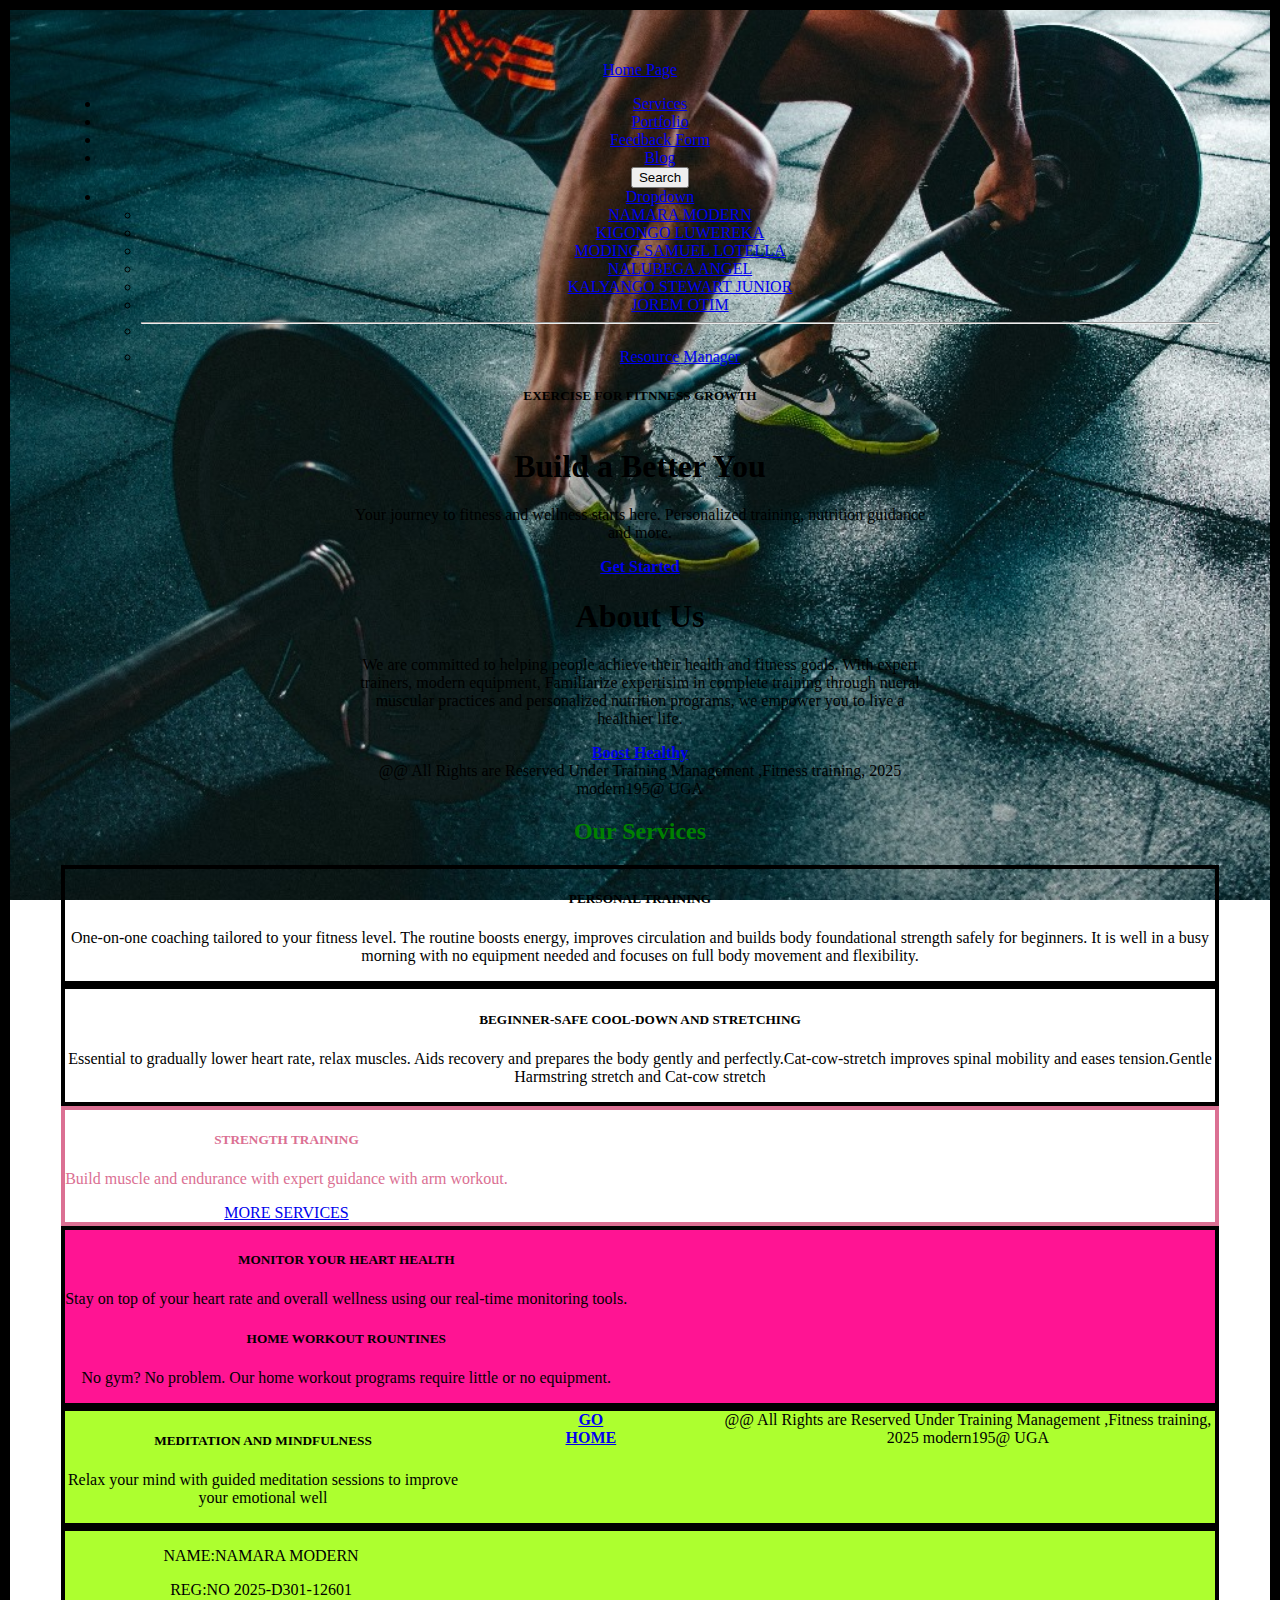
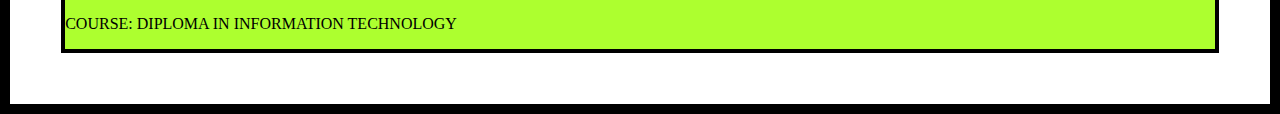
<file: index.html>
<!doctype html>
<html lang="en">

<head>
    <meta charset="utf-8">
    <meta name="viewport" content="width=device-width, initial-scale=1">
    <title>Bootstrap demo</title>
    <link href="https://cdn.jsdelivr.net/npm/bootstrap@5.3.8/dist/css/bootstrap.min.css" rel="stylesheet"
        integrity="sha384-sRIl4kxILFvY47J16cr9ZwB07vP4J8+LH7qKQnuqkuIAvNWLzeN8tE5YBujZqJLB" crossorigin="anonymous">
<link rel="stylesheet" href="boot.css" >
    </head>

<body>
  <!---home page-->

  <nav id="navbar-example2" class="navbar text-danger px-3 mb-3 bg-warning  fixed-top ">
    <a class="nav-link" href="index.html">Home Page</a>
    <ul class="nav nav-pills">
      <li class="nav-item">
        <a class="nav-link " href="services.html">Services</a>
      </li>
      <li class="nav-item">
        <a class="nav-link" href="portifolio.html">Portfolio</a>
      </li>
      <li class="nav-item">
        <a class="nav-link" href="Nalubega.html">Feedback Form</a>
      </li>
      <li class="nav-item">
        <a class="nav-link text-danger" href="malaika.html">Blog</a>

      </li>
      <button class="btn btn-outline-success" type="submit">Search</button>
      <li class="nav-item dropdown">
        <a class="nav-link dropdown-toggle" data-bs-toggle="dropdown" href="portifolio.html" role="button"
          aria-expanded="false">Dropdown</a>
        <ul class="dropdown-menu">
          <li><a class="dropdown-item text-danger" href="index.html">NAMARA MODERN</a></li>
          <li><a class="dropdown-item text-success" href="services.html">KIGONGO LUWEREKA</a></li>
          <li><a class="dropdown-item text-success" href="portifolio.html"> MODING SAMUEL LOTELLA</a></li>
          <li><a class="dropdown-item text-success" href="Nalubega.html">NALUBEGA ANGEL</a></li>
          <li><a class="dropdown-item text-success" href="malaika.html">KALYANGO STEWART JUNIOR</a></li>
          <li><a class="dropdown-item text-success" href="JOEL.html">JOREM OTIM</a></li>
          <li>
            <hr class="dropdown-divider">
          </li>
          <li><a class="dropdown-item bg-warning fw-bold" href="About us.html">Resource Manager</a></li>
        </ul>
  </nav>
  <div data-bs-spy="scroll" data-bs-target="#navbar-example2" data-bs-root-margin="0px 0px -40%"
    data-bs-smooth-scroll="true" class="scrollspy-example bg-body-tertiary p-3 rounded-2" tabindex="0">
  </div>



  <h5 class="text  text-danger fw-bold">EXERCISE FOR FITNNESS GROWTH</h5>
  <section class="build ">
    <div class="container text-center">
      <div class="overlay mx-auto col-md-8">
        <h1 class="display-2 fw-bold text-light">Build a Better You</h1>
        <p class="lead text-light">Your journey to fitness and wellness starts here. Personalized training, nutrition
          guidance
          and
          more.</p>
        <a href="Get started.html" class="btn btn-success btn-lg"><b>Get Started</b></a>
      </div>
  </section>

  <section class="build">
    <div class="container text-center mt-3">
      <div class="overlay mx-auto col-md-8">
        <h1 class="display-2 fw-bold text-light">About Us</h1>
        <p class="lead text-light">We are committed to helping people achieve their health and fitness goals. With
          expert
          trainers, modern equipment, Familiarize expertisim in complete training through nueral muscular practices
          and personalized nutrition programs, we empower you to live a healthier
          life.</p>
        <a href="About us.html" class="btn btn-success btn-lg"><b>Boost Healthy</b></a>
        <div class="card-footer bg-transparent border-success text-light">@@ All Rights are Reserved Under Training
          Management
          ,Fitness training, 2025 modern195@ UGA </div>
      </div>
    </div>


  </section>


  <section>
    <div class="containerg text-center p-3 mb-2">
      <h2 style="color: green;"><b>Our Services</b></h2>
      <div class="row g-4">
        <div class="card p-8 mt-3">
          <div class="card-information">
            <h5 class="big text-danger"><b>PERSONAL TRAINING</b></h5>
            <p>One-on-one coaching tailored to your fitness level. The routine boosts energy, improves circulation and
              builds body foundational strength safely for beginners. It is well in a busy morning with no equipment
              needed and focuses on full body movement and flexibility.</p>
          </div>

  </section>
  <section>
    <div class="containerg text-center p-3 mb-2">
      <div class="row g-4">
        <div class="card p-8 mt-3">
          <div class="card-information">
            <h5 class="big text-danger"><b>BEGINNER-SAFE COOL-DOWN AND STRETCHING</b></h5>
            <p>Essential to gradually lower heart rate, relax muscles. Aids recovery and prepares the body gently and
              perfectly.Cat-cow-stretch improves spinal mobility and eases tension.Gentle Harmstring stretch and Cat-cow
              stretch</p>
          </div>


  </section>

  <section>
    <div class="container1 card p-8 mt-3">
      <div class="p-4  shadow rounded h-100">
        <div></div>
        <h5><B>STRENGTH TRAINING</B></h5>
        <p>Build muscle and endurance with expert guidance with arm workout.</p>
        <a class="more fw-bold" href="services.html">MORE SERVICES</a>
      </div>
    </div>
    </div>
    </div>

  </section>

  <section>
    <div class="container0 card p-8 mt-3">
      <div class="p-4 bg-white shadow rounded h-100">
        <h5 class="fw-bold">MONITOR YOUR HEART HEALTH</h5>
        <p>Stay on top of your heart rate and overall wellness using our real-time monitoring tools.</p>
        <h5><b>HOME WORKOUT ROUNTINES</b></h5>
        <p>No gym? No problem. Our home workout programs require little or no equipment.</p>
  </div>
    </div>
</section>

<section>
       
              <div class=" container3 card p-8 mt-3">
                <div class="p-4 bg-white shadow rounded h-100">
                  <h5><b>MEDITATION AND MINDFULNESS</b></h5>
                  <p>Relax your mind with guided meditation sessions to improve your emotional well</p>
                   </div>

                    <a href="index.html" class="btn btn-success btn-lg"><b>GO HOME</b></a>
                  <div class="card-footer bg-transparent border-success">@@ All Rights are Reserved Under Training Management
          ,Fitness training, 2025 modern195@ UGA </div>
                </div>
   </section>
  <!---cards ends---->

      <FOOTER >
          <div class=" container3 card p-8 mt-3">
                <div class="p-4 bg-white shadow rounded h-100">
      <P>NAME:NAMARA MODERN</P>
      <P>REG:NO 2025-D301-12601</P>
      <P>COURSE: DIPLOMA IN INFORMATION TECHNOLOGY </P>
                     </div>
               </div>
      </FOOTER>

            

  <script src="https://cdn.jsdelivr.net/npm/bootstrap@5.3.8/dist/js/bootstrap.bundle.min.js"
        integrity="sha384-FKyoEForCGlyvwx9Hj09JcYn3nv7wiPVlz7YYwJrWVcXK/BmnVDxM+D2scQbITxI"
        crossorigin="anonymous"></script>
</body>
<script src="index.js"></script>


</html>
</file>
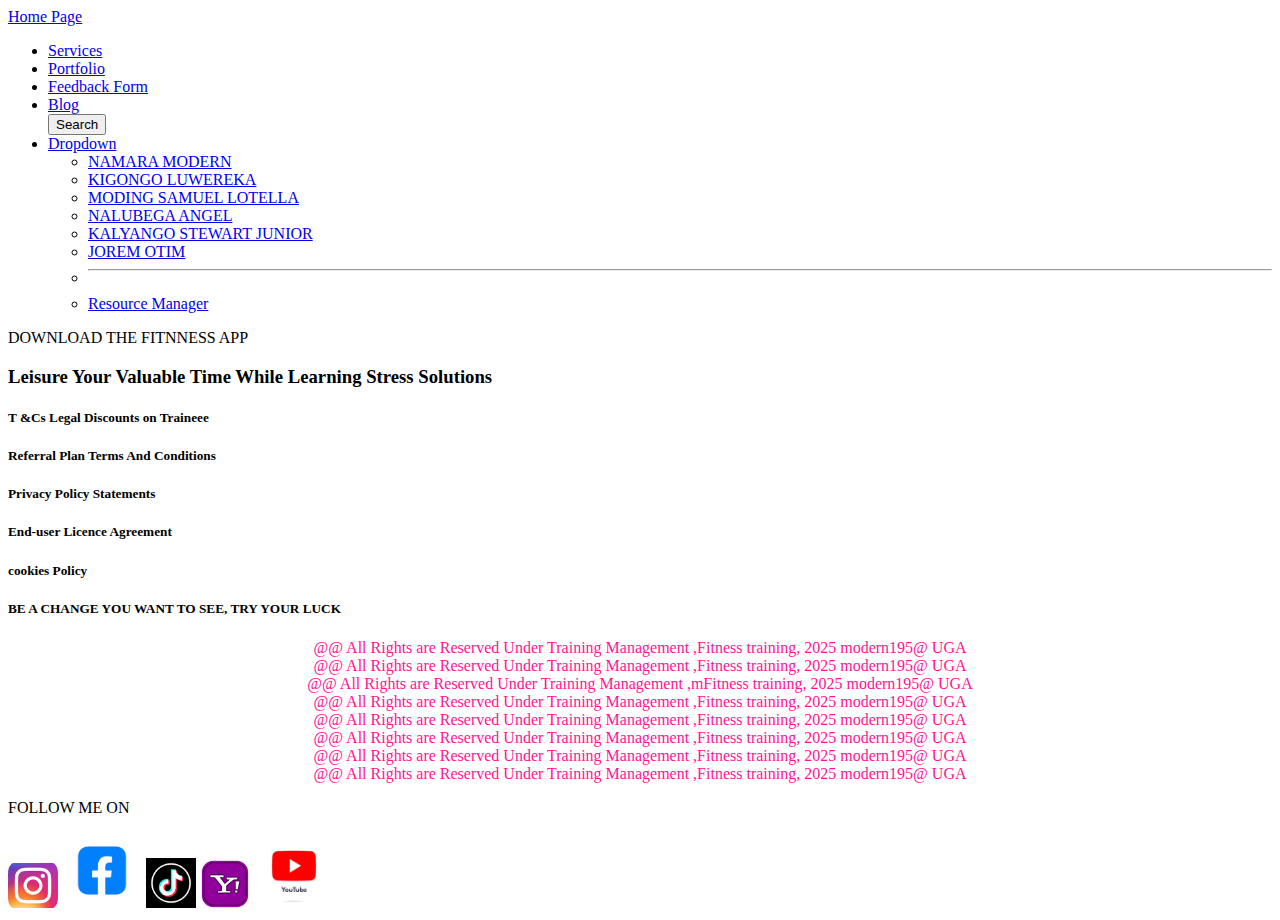
<file: About us.html>
<!doctype html>
<html lang="en">

<head>
    <meta charset="utf-8">
    <meta name="viewport" content="width=device-width, initial-scale=1">
    <title>Bootstrap demo</title>
    <link href="https://cdn.jsdelivr.net/npm/bootstrap@5.3.8/dist/css/bootstrap.min.css" rel="stylesheet"
        integrity="sha384-sRIl4kxILFvY47J16cr9ZwB07vP4J8+LH7qKQnuqkuIAvNWLzeN8tE5YBujZqJLB" crossorigin="anonymous">
 <link rel="stylesheet" href="About us.css">
</head>

<body>
<!---nav begins-->
  <nav id="navbar-example2" class="navbar text-danger px-3 mb-3 bg-warning">
    <a class="nav-link" href="index.html">Home Page</a>
    <ul class="nav nav-pills">
      <li class="nav-item">
        <a class="nav-link " href="services.html">Services</a>
      </li>
      <li class="nav-item">
        <a class="nav-link" href="portifolio.html">Portfolio</a>
      </li>
      <li class="nav-item">
        <a class="nav-link" href="Nalubega.html">Feedback Form</a>
      </li>
      <li class="nav-item">
        <a class="nav-link text-danger" href="malaika.html">Blog</a>

      </li>
      <button class="btn btn-outline-success" type="submit">Search</button>
        <li class="nav-item dropdown">
            <a class="nav-link dropdown-toggle" data-bs-toggle="dropdown" href="portifolio.html" role="button"
              aria-expanded="false">Dropdown</a>
            <ul class="dropdown-menu">
              <li><a class="dropdown-item text-danger" href="index.html">NAMARA MODERN</a></li>
              <li><a class="dropdown-item text-success" href="services.html">KIGONGO LUWEREKA</a></li>
              <li><a class="dropdown-item text-success" href="portifolio.html"> MODING SAMUEL LOTELLA</a></li>
              <li><a class="dropdown-item text-success" href="FORM.html">NALUBEGA ANGEL</a></li>
              <li><a class="dropdown-item text-success" href="malaika.html">KALYANGO STEWART JUNIOR</a></li>
              <li><a class="dropdown-item text-success" href="JOEL.html">JOREM OTIM</a></li>
              <li>
                <hr class="dropdown-divider">
              </li>
              <li><a class="dropdown-item bg-warning fw-bold" href="About us.html">Resource Manager</a></li>
            </ul>
      </li>
    </ul>
  </nav>
  <div data-bs-spy="scroll" data-bs-target="#navbar-example2" data-bs-root-margin="0px 0px -40%"
    data-bs-smooth-scroll="true" class="scrollspy-example bg-body-tertiary p-3 rounded-2" tabindex="0">
<!---nav ends-->


<!--follow--->
<div class="card border- success mb-3" style="max-width: 80rem;">
<div class="card-header bg-transparent border-success"></div>
<div class="card-body text-success">
    <p> DOWNLOAD THE FITNNESS APP </p>
    <H3>Leisure Your Valuable Time While Learning Stress Solutions</H3>
    <h5 class="card-title">T &Cs Legal Discounts on Traineee</h5>
      <h5 class="card-title">Referral Plan Terms And Conditions</h5>
        <h5 class="card-title">Privacy Policy Statements</h5>
          <h5 class="card-title">End-user Licence Agreement</h5>
            <h5 class="card-title">cookies Policy</h5>
              <h5 class="card-title">BE A CHANGE YOU WANT TO SEE, TRY YOUR LUCK</h5>
    <p class="card-text"></p>
</div>
<div class="card-footer bg-transparent border-success">@@ All Rights are Reserved Under Training Management ,Fitness training, 2025 modern195@ UGA </div>
<div class="card-footer bg-transparent border-success">@@ All Rights are Reserved Under Training Management ,Fitness training, 2025 modern195@ UGA </div>
<div class="card-footer bg-transparent border-success">@@ All Rights are Reserved Under Training Management ,mFitness training, 2025 modern195@ UGA </div>
<div class="card-footer bg-transparent border-success">@@ All Rights are Reserved Under Training Management ,Fitness training, 2025 modern195@ UGA </div>
<div class="card-footer bg-transparent border-success">@@ All Rights are Reserved Under Training Management ,Fitness training, 2025 modern195@ UGA </div>
<div class="card-footer bg-transparent border-success">@@ All Rights are Reserved Under Training Management ,Fitness training, 2025 modern195@ UGA </div>
<div class="card-footer bg-transparent border-success">@@ All Rights are Reserved Under Training Management ,Fitness training, 2025 modern195@ UGA </div>
<div class="card-footer bg-transparent border-success">@@ All Rights are Reserved Under Training Management ,Fitness training, 2025 modern195@ UGA </div>





</div>
<div class="folo text-center">
  <p>FOLLOW ME ON</p>
       
        <img src="download instagram.jpg" width="50">
        <img src="download facebook.png" width="80">
        <img src="download tiktok.png" width="50">
        <img src="download yahoo.png" width="50">
        <img src="download youtube.png" width="80">
       
       </div>

<!---follow ends---->


    <script src="https://cdn.jsdelivr.net/npm/bootstrap@5.3.8/dist/js/bootstrap.bundle.min.js"
        integrity="sha384-FKyoEForCGlyvwx9Hj09JcYn3nv7wiPVlz7YYwJrWVcXK/BmnVDxM+D2scQbITxI"
        crossorigin="anonymous"></script>
</body>

</html>
</file>
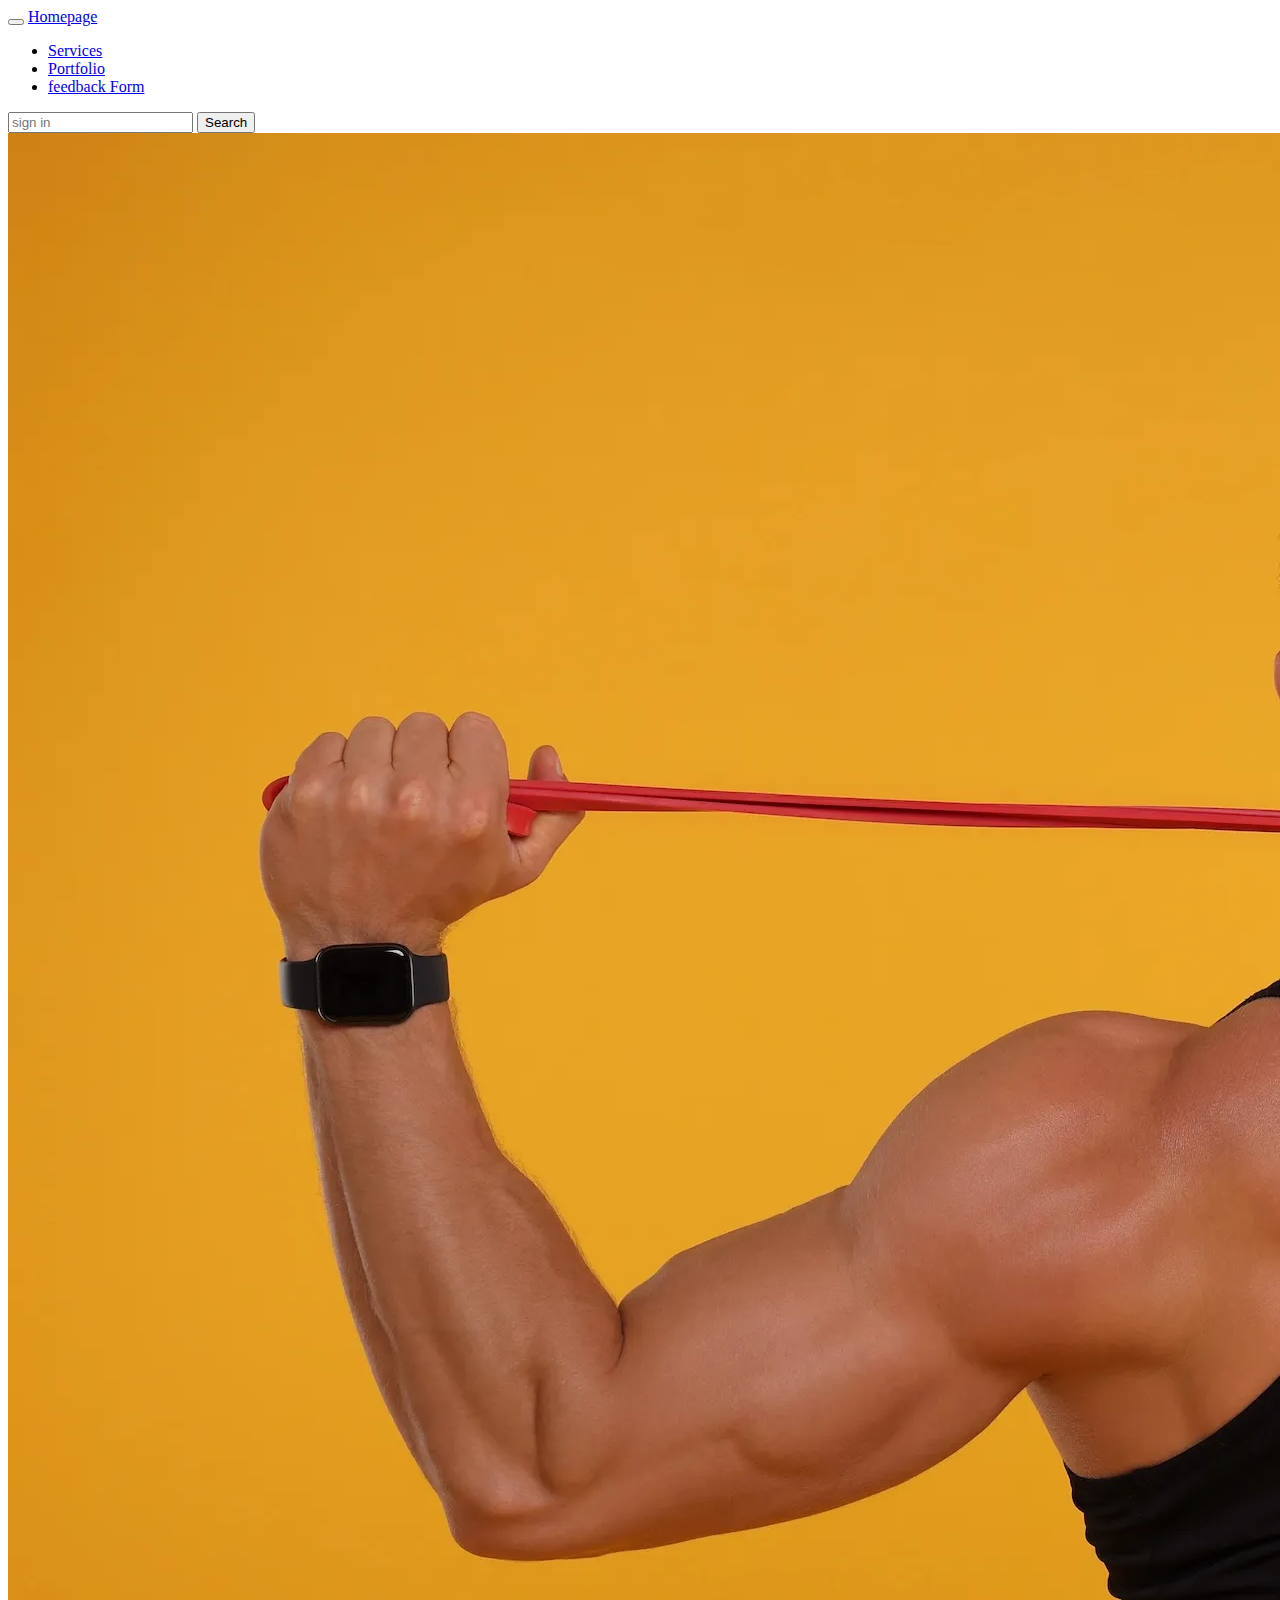
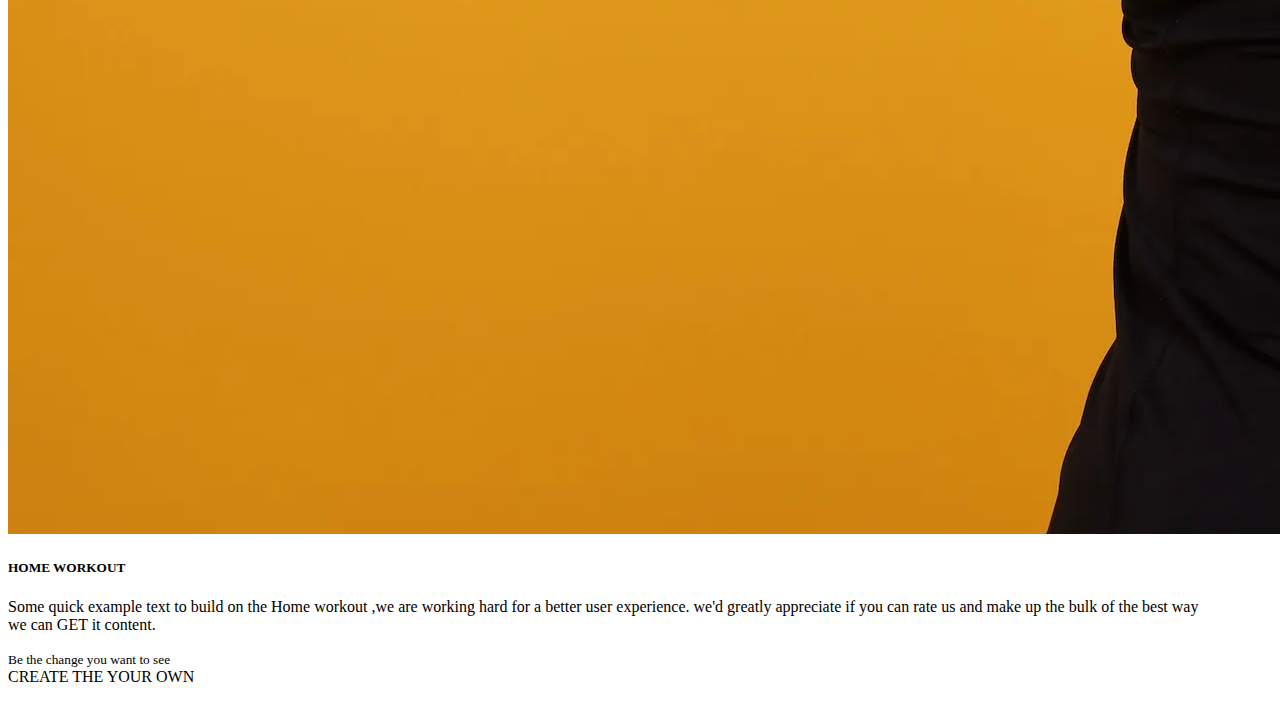
<file: DROP.HTML>
<!doctype html>
<html lang="en">

<head>
    <meta charset="utf-8">
    <meta name="viewport" content="width=device-width, initial-scale=1">
    <title>Bootstrap demo</title>
    <link href="https://cdn.jsdelivr.net/npm/bootstrap@5.3.8/dist/css/bootstrap.min.css" rel="stylesheet"
        integrity="sha384-sRIl4kxILFvY47J16cr9ZwB07vP4J8+LH7qKQnuqkuIAvNWLzeN8tE5YBujZqJLB" crossorigin="anonymous">
</head>
<link rel="stylesheet" href="booting.css">

<body>
<!----narv start-->
<nav class="navbar navbar-expand-lg bg-body-tertiary">
  <div class="container-fluid">
    <button class="navbar-toggler" type="button" data-bs-toggle="collapse" data-bs-target="#navbarTogglerDemo03" aria-controls="navbarTogglerDemo03" aria-expanded="false" aria-label="Toggle navigation">
      <span class="navbar-toggler-icon"></span>
    </button>
    <a class="navbar-brand" href="index.html">Homepage</a>
    <div class="collapse navbar-collapse" id="navbarTogglerDemo03">
      <ul class="navbar-nav me-auto mb-2 mb-lg-0">
        <li class="nav-item">
          <a class="nav-link disabled" aria-current="page" href="services.html">Services</a>
        </li>
        <li class="nav-item">
          <a class="nav-link disabled" href="#">Portfolio</a>
        </li>
        <li class="nav-item">
          <a class="nav-link disabled" aria-disabled="true" href="FORM.html">feedback Form</a>
        </li>
      </ul>
      <form class="d-flex" role="search">
        <input class="form-control me-2 text-bg-info p-3" type="search" placeholder="sign in" aria-label="Search"/>
        <button class="btn btn-outline-success disabled text-bg-info" type="submit">Search</button>
      </form>
    </div>
  </div>
</nav>
<!----narv start-->


    <!---START-->

    <div class="card mb-3" style="max-width: 1200px;">
        <div class="row g-0">
            <div class="col-md-4">
                <img src="SHOULDER.webp" class="img-fluid rounded-start" alt="SHOULDER workout">
            </div>
            <div class="col-md-8">
                <div class="card-body">
                    <h5 class="card-title">HOME WORKOUT</h5>
                    <p class="card-text">Some quick example text to build on the Home workout ,we are working hard for a
                        better user experience. we'd greatly appreciate if you can rate us and make up the bulk of the
                        best way we can GET it content.</p>
                    <p class="card-text"><small class="text-danger">Be the change you want to see</small><br>CREATE THE
                        YOUR OWN
                    </p>
                </div>
            </div>
        </div>

        <!----END-->


        <script src="https://cdn.jsdelivr.net/npm/bootstrap@5.3.8/dist/js/bootstrap.bundle.min.js"
            integrity="sha384-FKyoEForCGlyvwx9Hj09JcYn3nv7wiPVlz7YYwJrWVcXK/BmnVDxM+D2scQbITxI"
            crossorigin="anonymous"></script>
</body>

</html>
</file>
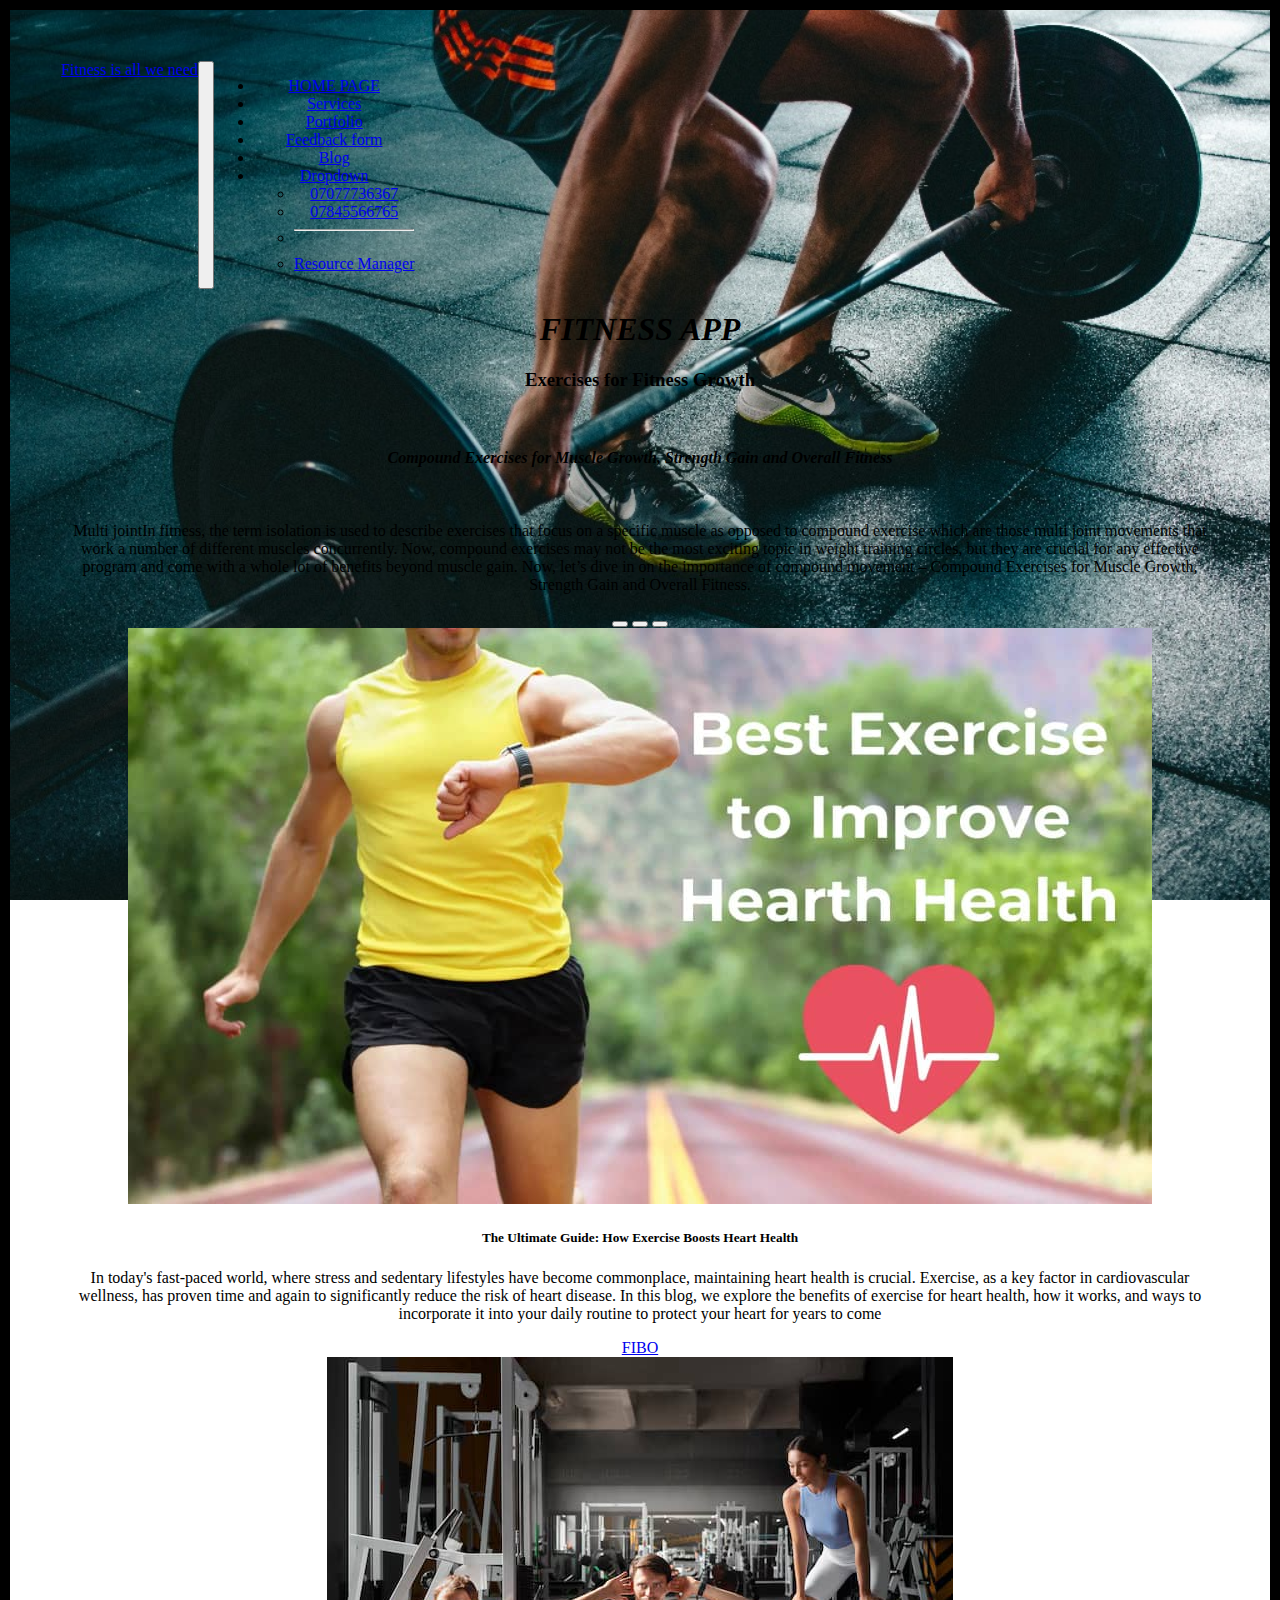
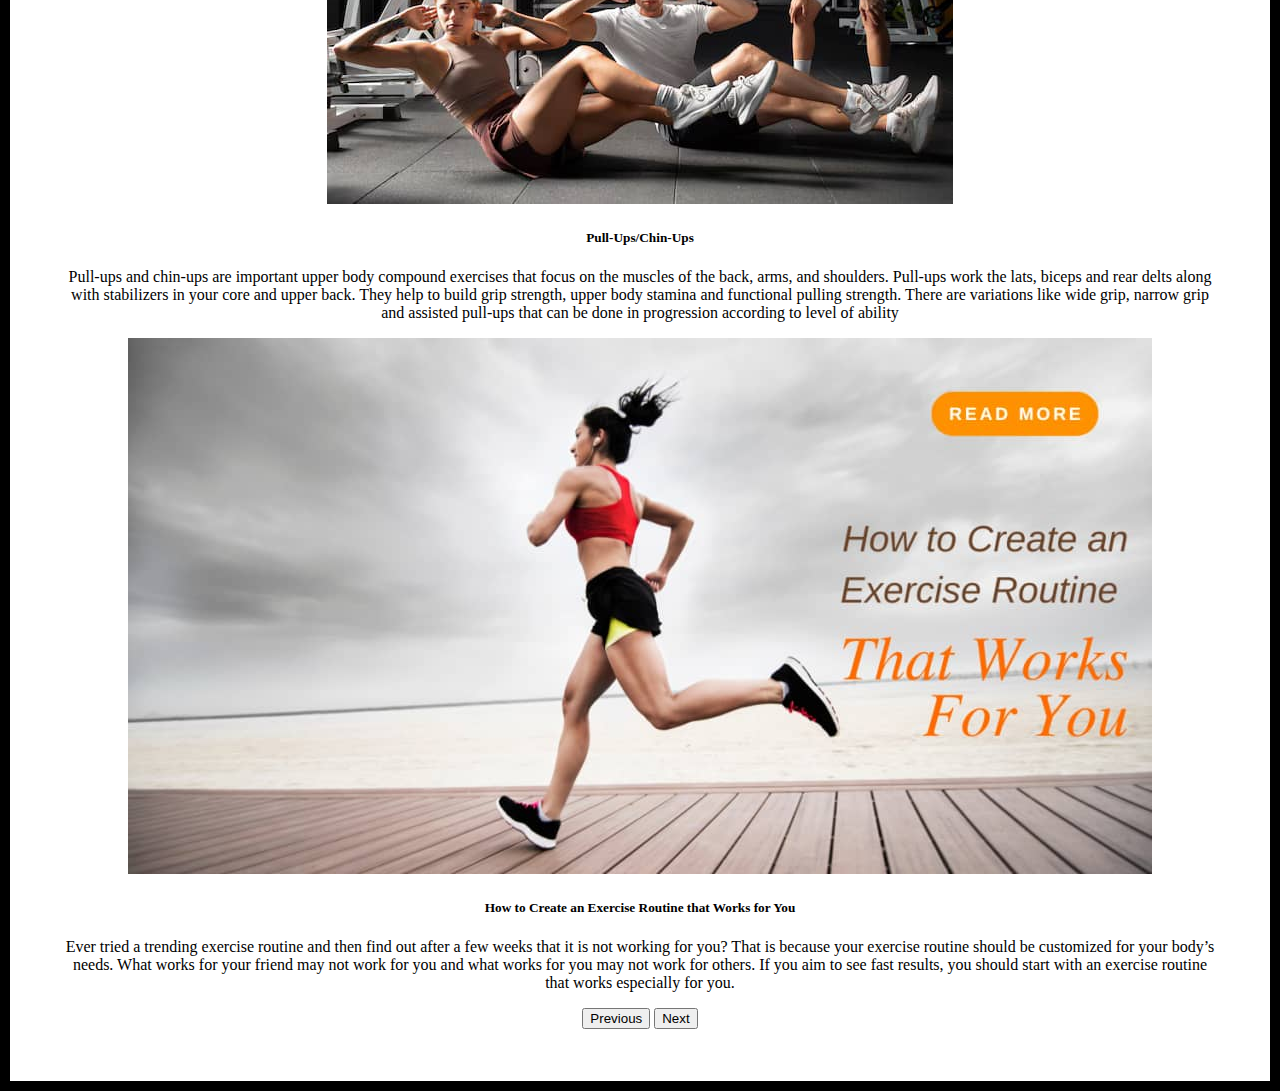
<file: Get started.html>
<!doctype html>
<html lang="en">

<head>
  <meta charset="utf-8">
  <meta name="viewport" content="width=device-width, initial-scale=1">
  <title>Bootstrap demo</title>
  <link href="https://cdn.jsdelivr.net/npm/bootstrap@5.3.8/dist/css/bootstrap.min.css" rel="stylesheet"
    integrity="sha384-sRIl4kxILFvY47J16cr9ZwB07vP4J8+LH7qKQnuqkuIAvNWLzeN8tE5YBujZqJLB" crossorigin="anonymous">
  <link rel="stylesheet" href="boot.css">
</head>

<body>
  <!---home page-->

  <nav class="navbar navbar-expand-lg navbar-dark bg-success fixed-top ">
    <div class="container">
      <a class="navbar-brand fw-bold" href="Kigongo.html">Fitness is all we need</a>
      <button class="navbar-toggler" type="button" data-bs-toggle="collapse" data-bs-target="#navMenu">
        <span class="navbar-toggler-icon"></span>
      </button>
      <div class="collapse navbar-collapse" id="navMenu">
        <ul class="navbar-nav ms-auto">
          <li class="nav-item"><a class="nav-link" id="home" href="index.html">HOME PAGE</a></li>
          <li class="nav-item"><a class="nav-link" href="services.html">Services</a></li>
          <li class="nav-item"><a class="nav-link" href="portifolio.html">Portfolio</a></li>
          <li class="nav-item"><a class="nav-link" href="Nalubega.html">Feedback form</a></li>
          <li class="nav-item"><a class="nav-link" href="malaika.html">Blog</a></li>
          <li class="nav-item dropdown">
        <a class="nav-link dropdown-toggle" data-bs-toggle="dropdown" href="portifolio.html" role="button"
          aria-expanded="false">Dropdown</a>
        <ul class="dropdown-menu">
          <li><a class="dropdown-item text-danger" href="services.html">07077736367</a></li>
          <li><a class="dropdown-item text-success" href="services.html">07845566765</a></li>
          <li>
            <hr class="dropdown-divider">
          </li>
          <li><a class="dropdown-item bg-warning" href="About us.html">Resource Manager</a></li>
        </ul>
          </li>
        </ul>
      </div>
    </div>
  </nav>
  <div data-bs-spy="scroll" data-bs-target="#navbar-example2" data-bs-root-margin="0px 0px -40%"
    data-bs-smooth-scroll="true" class="scrollspy-example bg-body-tertiary p-3 rounded-2" tabindex="0">

 
 
 <p > <h1 class="title text-light bg-danger fw-bold"> FITNESS APP </h1> </p>
 <h3 > Exercises for Fitness Growth </h3><br>
  <h4 class="title text-warning ">Compound Exercises for Muscle Growth, Strength Gain and Overall Fitness</h4> <br> 
<p>
Multi jointIn fitness, the term isolation is used to describe exercises that focus on a specific muscle as opposed to compound exercise which are those multi joint movements that work a number of different muscles concurrently. Now, compound exercises may not be the most exciting topic in weight training circles, but they are crucial for any effective program and come with a whole lot of benefits beyond muscle gain. Now, let’s dive in on the importance of compound movement – Compound Exercises for Muscle Growth, Strength Gain and Overall Fitness.
</p>
<!--slider begins-->
<div id="carouselExampleCaptions" class="carousel slide" data-bs-ride="carousel">
  <div class="carousel-indicators">
    <button type="button" data-bs-target="#carouselExampleCaptions" data-bs-slide-to="0" class="active" aria-current="true" aria-label="Slide 1"></button>
    <button type="button" data-bs-target="#carouselExampleCaptions" data-bs-slide-to="1" aria-label="Slide 2"></button>
    <button type="button" data-bs-target="#carouselExampleCaptions" data-bs-slide-to="2" aria-label="Slide 3"></button>
  </div>
  <div class="carousel-inner">
    <div class="carousel-item active">
      <img src="be healthy.jpg" class="d-block w-100" alt="...">
      <div class="carousel-caption d-none d-md-block text-success fw-bold">
        <h5>The Ultimate Guide: How Exercise Boosts Heart Health</h5>
        <p>In today's fast-paced world, where stress and sedentary lifestyles have become commonplace, maintaining heart health is crucial. Exercise, as a key factor in cardiovascular wellness, has proven time and again to significantly reduce the risk of heart disease. In this blog, we explore the benefits of exercise for heart health, how it works, and ways to incorporate it into your daily routine to protect your heart for years to come

</p>
<a class="subtitle " href="malaika.html">FIBO</a>
      </div>
    </div>
    <div class="carousel-item">
      <img src="./do.jpg" class="d-block w-100" alt="...">
      <div class="carousel-caption d-none d-md-block text-success ">
        <h5>Pull-Ups/Chin-Ups</h5>
        <p>Pull-ups and chin-ups are important upper body compound exercises that focus on the muscles of the back, arms, and shoulders. Pull-ups work the lats, biceps and rear delts along with stabilizers in your core and upper back. They help to build grip strength, upper body stamina and functional pulling strength. There are variations like wide grip, narrow grip and assisted pull-ups that can be done in progression according to level of ability</p>
      </div>
    </div>
    <div class="carousel-item">
      <img src="./exercise-routine.jpg" class="d-block w-100" alt="...">
      <div class="carousel-caption d-none d-md-block text-success fw-bold">
        <h5>How to Create an Exercise Routine that Works for You</h5>
        <p>Ever tried a trending exercise routine and then find out after a few weeks that it is not working for you?
That is because your exercise routine should be customized for your body’s needs. What works for your friend may not work for you and what works for you may not work for others. If you aim to see fast results, you should start with an exercise routine that works especially for you.</p>
      </div>
    </div>
  </div>
  <button class="carousel-control-prev" type="button" data-bs-target="#carouselExampleCaptions" data-bs-slide="prev">
    <span class="carousel-control-prev-icon" aria-hidden="true"></span>
    <span class="visually-hidden">Previous</span>
  </button>
  <button class="carousel-control-next" type="button" data-bs-target="#carouselExampleCaptions" data-bs-slide="next">
    <span class="carousel-control-next-icon" aria-hidden="true"></span>
    <span class="visually-hidden">Next</span>
  </button>
</div>
<!--slider ends-->



<script src="https://cdn.jsdelivr.net/npm/bootstrap@5.3.8/dist/js/bootstrap.bundle.min.js"
      integrity="sha384-FKyoEForCGlyvwx9Hj09JcYn3nv7wiPVlz7YYwJrWVcXK/BmnVDxM+D2scQbITxI"
      crossorigin="anonymous"></script>
</body>

</html>
</file>
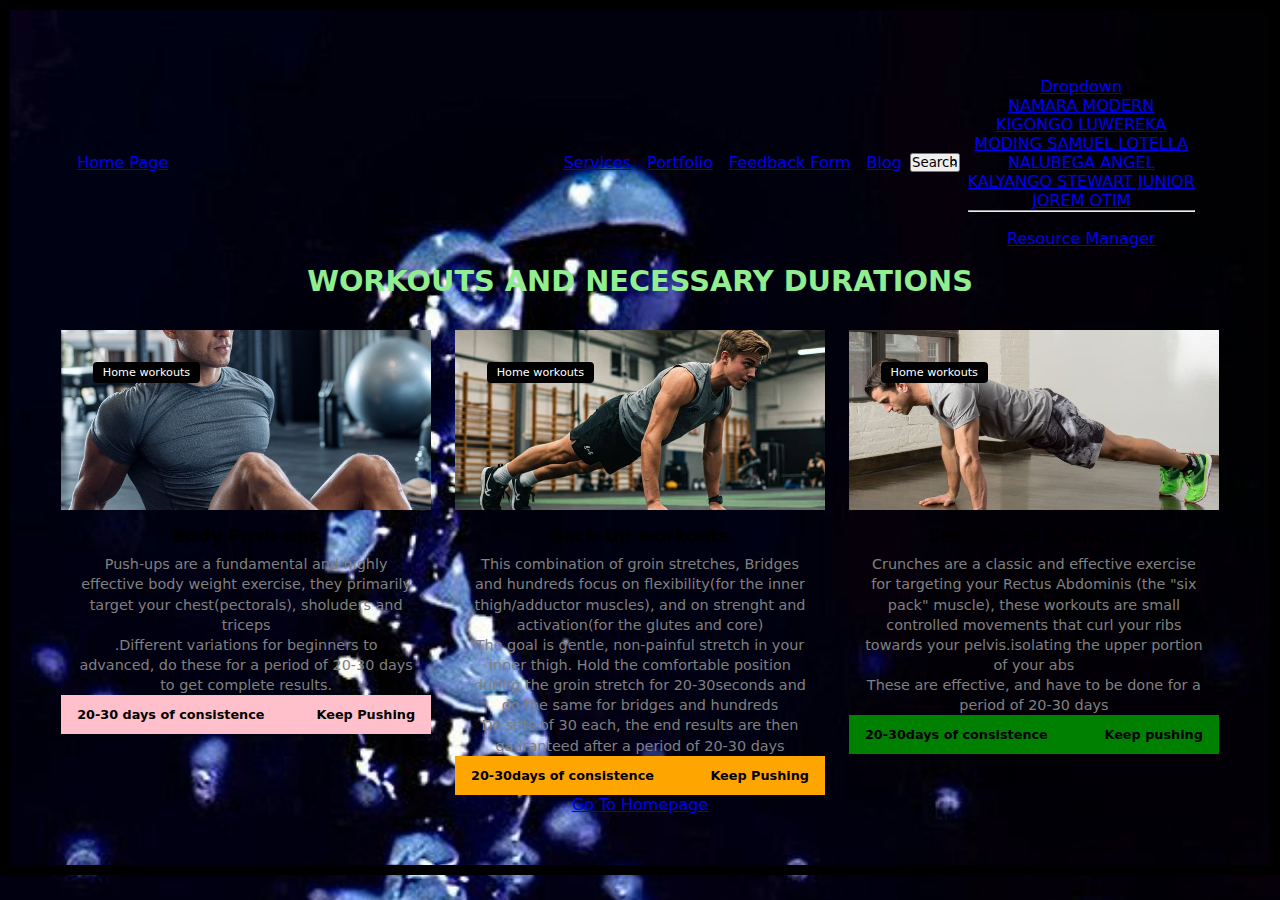
<file: Joel.html>
<!doctype html>
<html lang="en">

<head>
    <meta charset="utf-8">
    <meta name="viewport" content="width=device-width, initial-scale=1">
    <title>Bootstrap demo</title>
    <link href="https://cdn.jsdelivr.net/npm/bootstrap@5.3.8/dist/css/bootstrap.min.css" rel="stylesheet"
        integrity="sha384-sRIl4kxILFvY47J16cr9ZwB07vP4J8+LH7qKQnuqkuIAvNWLzeN8tE5YBujZqJLB" crossorigin="anonymous">
<link rel="stylesheet" href="joel.css" >
<script src="joel.js"></script>
    </head>

<body>
  <!---navbegin-->

  <nav id="navbar-example2" class="navbar text-danger px-3 mb-3 bg-warning  fixed-top ">
    <a class="nav-link" href="index.html">Home Page</a>
    <ul class="nav nav-pills">
      <li class="nav-item">
        <a class="nav-link " href="services.html">Services</a>
      </li>
      <li class="nav-item">
        <a class="nav-link" href="portifolio.html">Portfolio</a>
      </li>
      <li class="nav-item">
        <a class="nav-link" href="Nalubega.html">Feedback Form</a>
      </li>
      <li class="nav-item">
        <a class="nav-link text-danger" href="malaika.html">Blog</a>

      </li>
      <button class="btn btn-outline-success" type="submit">Search</button>
      <li class="nav-item dropdown">
        <a class="nav-link dropdown-toggle" data-bs-toggle="dropdown" href="portifolio.html" role="button"
          aria-expanded="false">Dropdown</a>
        <ul class="dropdown-menu">
          <li><a class="dropdown-item text-danger" href="index.html">NAMARA MODERN</a></li>
          <li><a class="dropdown-item text-success" href="services.html">KIGONGO LUWEREKA</a></li>
          <li><a class="dropdown-item text-success" href="portifolio.html"> MODING SAMUEL LOTELLA</a></li>
          <li><a class="dropdown-item text-success" href="Nalubega.html">NALUBEGA ANGEL</a></li>
          <li><a class="dropdown-item text-success" href="malaika.html">KALYANGO STEWART JUNIOR</a></li>
          <li><a class="dropdown-item text-success" href="JOEL.html">JOREM OTIM</a></li>
          <li>
            <hr class="dropdown-divider">
          </li>
          <li><a class="dropdown-item bg-warning fw-bold" href="About us.html">Resource Manager</a></li>
        </ul>
  </nav>
  <div data-bs-spy="scroll" data-bs-target="#navbar-example2" data-bs-root-margin="0px 0px -40%"
    data-bs-smooth-scroll="true" class="scrollspy-example bg-body-tertiary p-3 rounded-2" tabindex="0">
  </div>
</head>
<body>

  <h2>WORKOUTS AND NECESSARY DURATIONS</h2>

  <section class="posts">
    <!-- Card 1 -->
<article class="card">
    <div class="slider-wrapper"> 
        <img src="img 2.jpg" alt="Post 1">
        <img src="img A.jpg" alt="Post 2">
    </div> 
    
    <span class="badge">Home workouts</span>
    
    <div class="content"> 
        <h3>Body Push-ups</h3>
        <p>Push-ups are a fundamental and highly effective body weight exercise, they primarily target your chest(pectorals), sholuders and triceps</p>
        <p>.Different variations for beginners to advanced, do these for a period of 20-30 days to get complete results.</p>
    </div>
    
    <footer class="footer pink">
        <span>20-30 days of consistence</span>
        <span>Keep Pushing</span>
    </footer>
</article>

    <!-- Card 2 -->
<article class="card">
    <div class="slider-wrapper"> 
        <img src="img B.jpg" alt="Post 1">
        <img src="img C.jpg" alt="Post 2">
    </div> 
    
    <span class="badge">Home workouts</span>
    
    <div class="content">
        <h3>Back-Up workouts</h3>
        <p>This combination of groin stretches, Bridges and hundreds focus on flexibility(for the inner thigh/adductor muscles), and on strenght and activation(for the glutes and core)</p>
        <p>The goal is gentle, non-painful stretch in your inner thigh. Hold the comfortable position during the groin stretch for 20-30seconds and do the same for bridges and hundreds</p>
        <P>Do sets of 30 each, the end results are then gauranteed after a period of 20-30 days</P>
    </div>
    
    <footer class="footer orange">
        <span>20-30days of consistence</span>
        <span>Keep Pushing</span>
    </footer>
</article>

    <!-- Card 3 -->
 <article class="card">
    <div class="slider-wrapper"> 
        <img src="img D.jpg" alt="Post 1">
        <img src="img E.jpg" alt="Post 2">
    </div> 
    
    <span class="badge">Home workouts</span>
    
    <div class="content">
        <h3>Seat ups or Crunches</h3>
        <p>Crunches are a classic and effective exercise for targeting your Rectus Abdominis (the "six pack" muscle), these workouts are small controlled movements that curl your ribs towards your pelvis.isolating the upper portion of your abs</p>
        <p>These are effective, and have to be done for a period of 20-30 days</p>
    </div>
    
    <footer class="footer green">
        <span>20-30days of consistence</span>
        <span>Keep pushing</span>
    </footer>
</article>
  </section>
 <a class="btn btn-success btn-lg" href="index.html">Go To Homepage</a>
<script src="https://cdn.jsdelivr.net/npm/bootstrap@5.3.8/dist/js/bootstrap.bundle.min.js"
        integrity="sha384-FKyoEForCGlyvwx9Hj09JcYn3nv7wiPVlz7YYwJrWVcXK/BmnVDxM+D2scQbITxI"
        crossorigin="anonymous"></script>
        <script src="joel.js"></script>
</body>


</html>
</file>
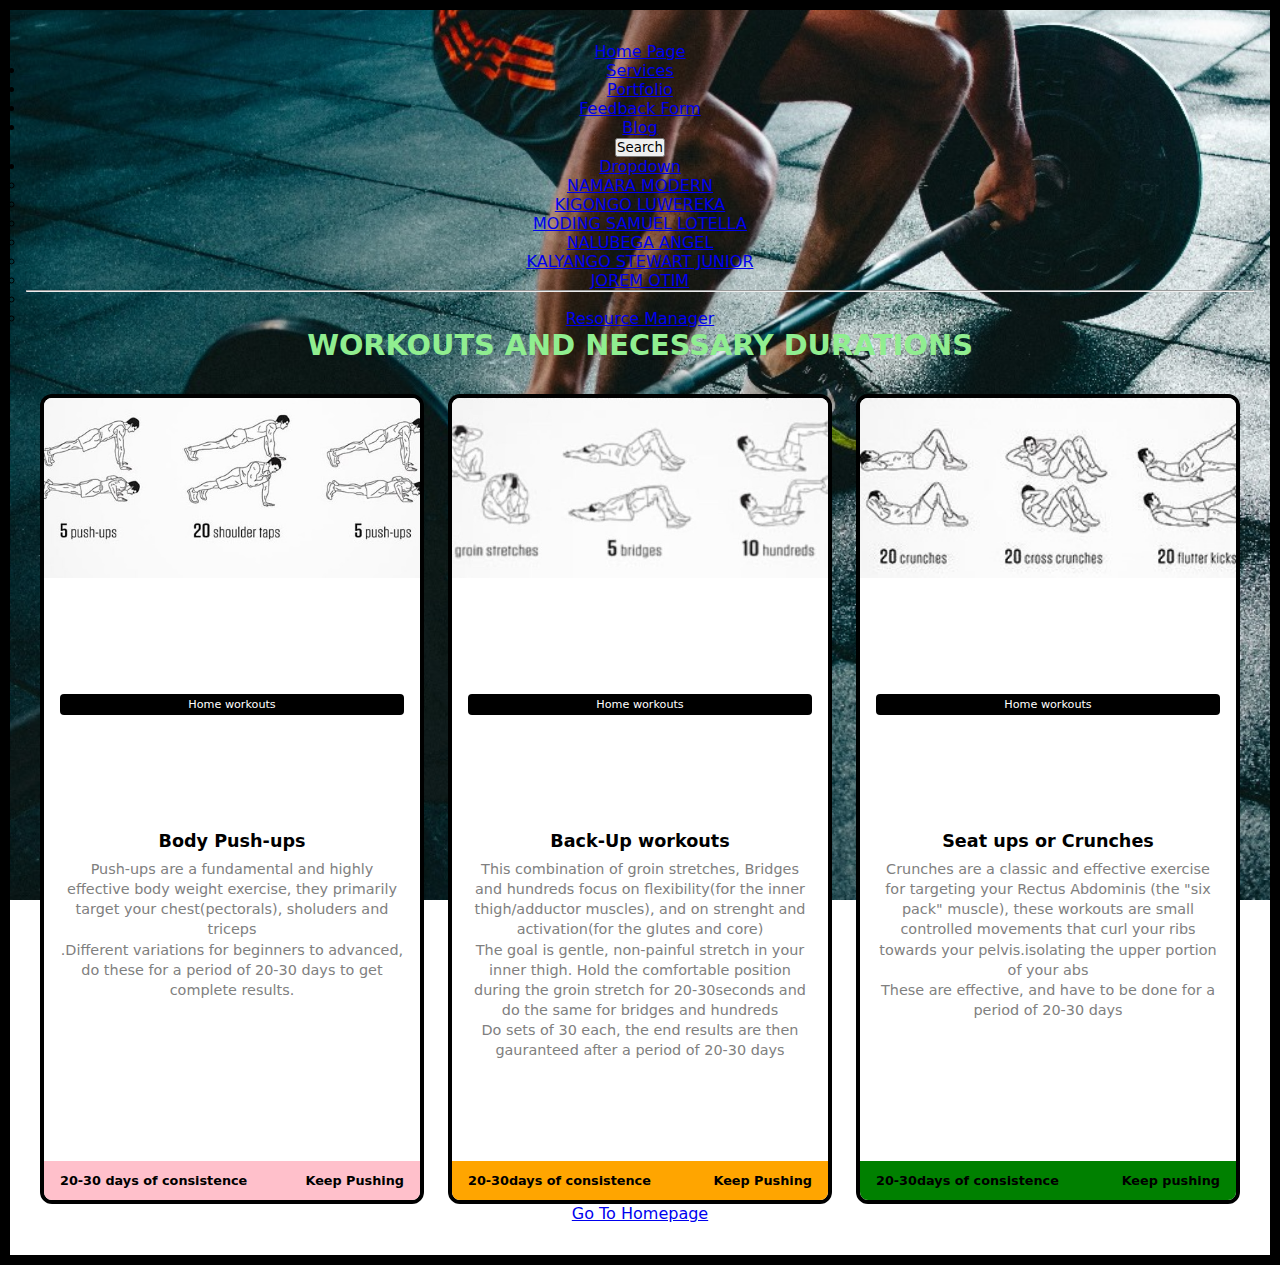
<file: JOEL.html>
<!doctype html>
<html lang="en">

<head>
    <meta charset="utf-8">
    <meta name="viewport" content="width=device-width, initial-scale=1">
    <title>Bootstrap demo</title>
    <link href="https://cdn.jsdelivr.net/npm/bootstrap@5.3.8/dist/css/bootstrap.min.css" rel="stylesheet"
        integrity="sha384-sRIl4kxILFvY47J16cr9ZwB07vP4J8+LH7qKQnuqkuIAvNWLzeN8tE5YBujZqJLB" crossorigin="anonymous">
<link rel="stylesheet" href="boot.css" >
    </head>

<body>
  <!---navbegin-->

  <nav id="navbar-example2" class="navbar text-danger px-3 mb-3 bg-warning  fixed-top ">
    <a class="nav-link" href="index.html">Home Page</a>
    <ul class="nav nav-pills">
      <li class="nav-item">
        <a class="nav-link " href="services.html">Services</a>
      </li>
      <li class="nav-item">
        <a class="nav-link" href="portifolio.html">Portfolio</a>
      </li>
      <li class="nav-item">
        <a class="nav-link" href="Nalubega.html">Feedback Form</a>
      </li>
      <li class="nav-item">
        <a class="nav-link text-danger" href="malaika.html">Blog</a>

      </li>
      <button class="btn btn-outline-success" type="submit">Search</button>
      <li class="nav-item dropdown">
        <a class="nav-link dropdown-toggle" data-bs-toggle="dropdown" href="portifolio.html" role="button"
          aria-expanded="false">Dropdown</a>
        <ul class="dropdown-menu">
          <li><a class="dropdown-item text-danger" href="index.html">NAMARA MODERN</a></li>
          <li><a class="dropdown-item text-success" href="services.html">KIGONGO LUWEREKA</a></li>
          <li><a class="dropdown-item text-success" href="portifolio.html"> MODING SAMUEL LOTELLA</a></li>
          <li><a class="dropdown-item text-success" href="Nalubega.html">NALUBEGA ANGEL</a></li>
          <li><a class="dropdown-item text-success" href="malaika.html">KALYANGO STEWART JUNIOR</a></li>
          <li><a class="dropdown-item text-success" href="JOEL.html">JOREM OTIM</a></li>
          <li>
            <hr class="dropdown-divider">
          </li>
          <li><a class="dropdown-item bg-warning fw-bold" href="About us.html">Resource Manager</a></li>
        </ul>
  </nav>
  <div data-bs-spy="scroll" data-bs-target="#navbar-example2" data-bs-root-margin="0px 0px -40%"
    data-bs-smooth-scroll="true" class="scrollspy-example bg-body-tertiary p-3 rounded-2" tabindex="0">
  </div>
  <style>
    :root {
      --pink:pink;
      --orange: orange;
      --green: green;
      --radius: 12px;
      --max-width: 1200px;
      --gap: 1.5rem;
    }
    *{box-sizing:border-box;margin:0;padding:0;font-family:system-ui, sans-serif;}
    body{padding:2rem 1rem;color:black;}
    h2{text-align:center;margin-bottom:2rem;color:lightgreen;font-size:1.8rem;}
    .posts{display:flex;flex-wrap:wrap;gap:var(--gap);justify-content:center;max-width:var(--max-width);margin:auto;}
    .card{flex:1 1 280px;background:white;border-radius:var(--radius);box-shadow:var(--shadow);display:flex;flex-direction:column;overflow:hidden;min-width:260px;}
    .card img{width:100%;height:180px;object-fit:cover;}
    .badge{background:black;color:white;display:inline-block;padding:.25rem .6rem;font-size:.7rem;border-radius:4px;margin:1rem 1rem 0;}
    .content{padding:1rem 1rem 0;flex:1;}
    .content h3{margin-bottom:.5rem;font-size:1.1rem;}
    .content p{font-size:.9rem;line-height:1.4;color:grey;}
    .footer{display:flex;justify-content:space-between;align-items:center;padding:.75rem 1rem;font-size:.8rem;font-weight:600;}
    .footer.pink{background:var(--pink);}
    .footer.orange{background:var(--orange);}
    .footer.green{background:var(--green);}
    @media(min-width:600px){.card{flex:1 1 30%;}}
  </style>
</head>
<body>

  <h2>WORKOUTS AND NECESSARY DURATIONS</h2>

  <section class="posts">
    <!-- Card 1 -->
    <article class="card">
      <img src="img 3. jpg.jpg" alt="Post 1">
      <span class="badge">Home workouts</span>
      <div class="content">
        <h3>Body Push-ups</h3>
        <p>Push-ups are a fundamental and highly effective body weight exercise, they primarily target your chest(pectorals), sholuders and triceps</p>
        <p>.Different variations for beginners to advanced, do these for a period of 20-30 days to get complete results.</p>
      </div>
      <footer class="footer pink">
        <span>20-30 days of consistence</span>
        <span>Keep Pushing</span>
      </footer>
    </article>

    <!-- Card 2 -->
    <article class="card">
      <img src="img 2. jpg.jpg" alt="Post 2">
      <span class="badge">Home workouts</span>
      <div class="content">
        <h3>Back-Up workouts</h3>
        <p>This combination of groin stretches, Bridges and hundreds focus on flexibility(for the inner thigh/adductor muscles), and on strenght and activation(for the glutes and core)</p>
        <p>The goal is gentle, non-painful stretch in your inner thigh. Hold the comfortable position during the groin stretch for 20-30seconds and do the same for bridges and hundreds</p>
        <P>Do sets of 30 each, the end results are then gauranteed after a period of 20-30 days</P>

      </div>
      <footer class="footer orange">
        <span>20-30days of consistence</span>
        <span>Keep Pushing</span>
      </footer>
    </article>

    <!-- Card 3 -->
    <article class="card">
      <img src="img 1. jpg.jpg" alt="Post 3">
      <span class="badge">Home workouts</span>
      <div class="content">
        <h3>Seat ups or Crunches</h3>
        <p>Crunches are a classic and effective exercise for targeting your Rectus Abdominis (the "six pack" muscle), these workouts are small controlled movements that curl your ribs towards your pelvis.isolating the upper portion of your abs</p>
        <p>These are effective, and have to be done for a period of 20-30 days</p>
      </div>
      <footer class="footer green">
        <span>20-30days of consistence</span>
        <span>Keep pushing</span>
      </footer>
    </article>
  </section>
 <a class="btn btn-success btn-lg" href="index.html">Go To Homepage</a>
<script src="https://cdn.jsdelivr.net/npm/bootstrap@5.3.8/dist/js/bootstrap.bundle.min.js"
        integrity="sha384-FKyoEForCGlyvwx9Hj09JcYn3nv7wiPVlz7YYwJrWVcXK/BmnVDxM+D2scQbITxI"
        crossorigin="anonymous"></script>
</body>


</html>
</file>
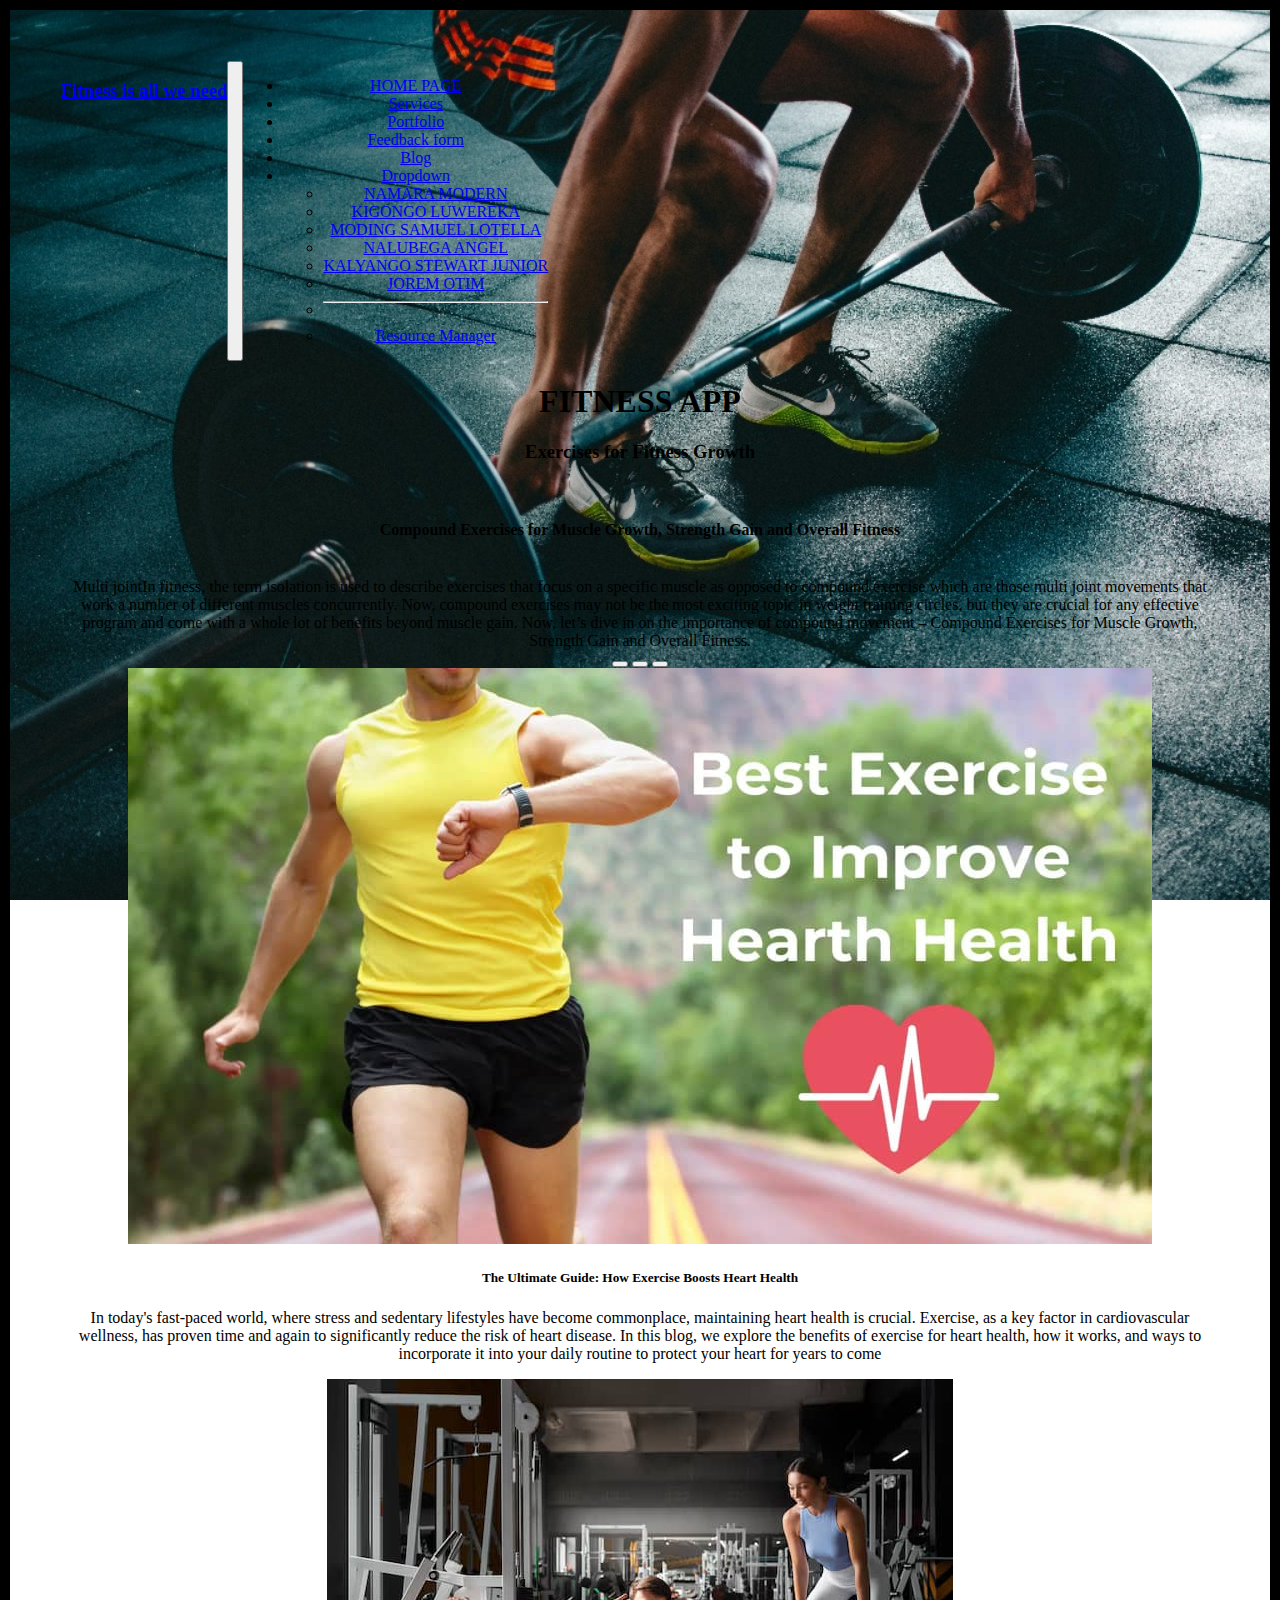
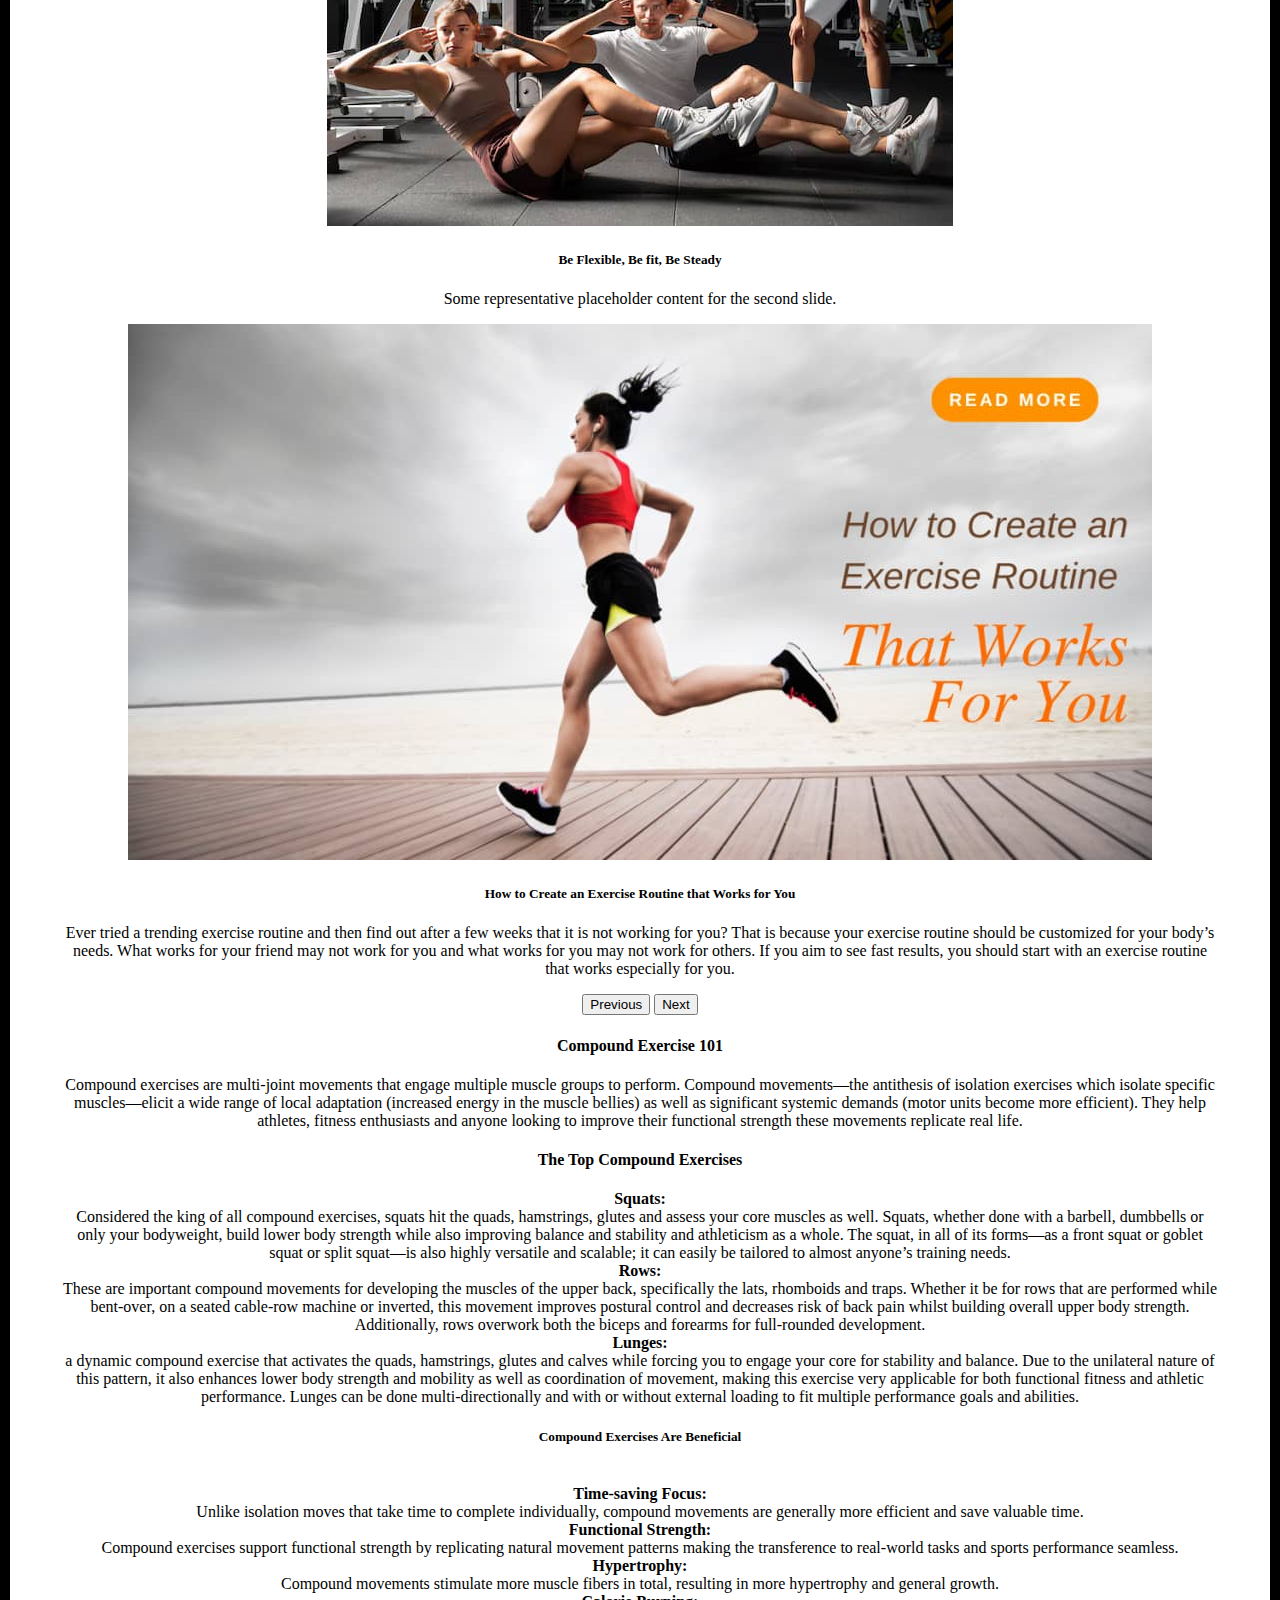
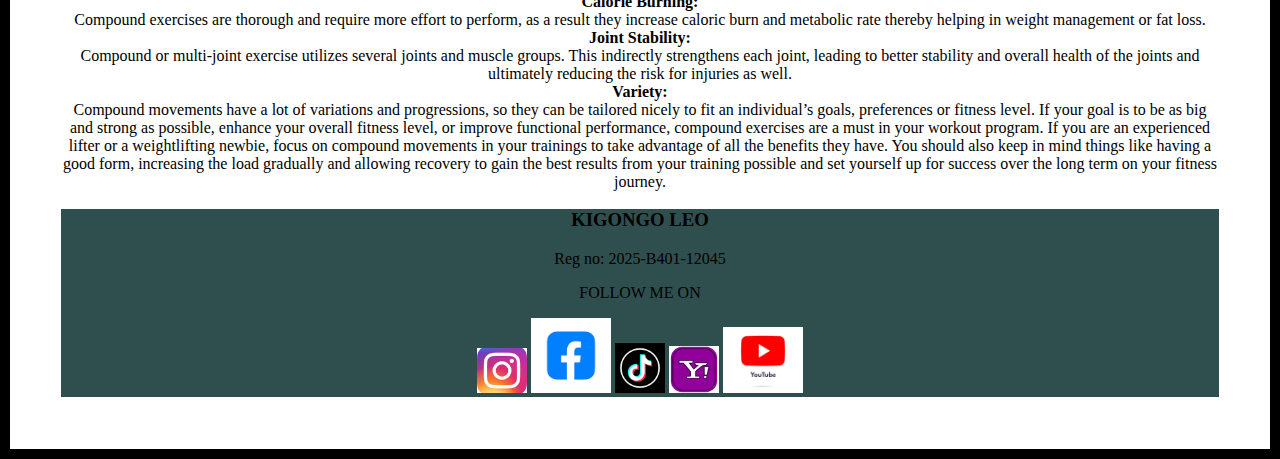
<file: Kigongo.html>
<!doctype html>
<html lang="en">

<head>
  <meta charset="utf-8">
  <meta name="viewport" content="width=device-width, initial-scale=1">
  <title>Bootstrap demo</title>
  <link href="https://cdn.jsdelivr.net/npm/bootstrap@5.3.8/dist/css/bootstrap.min.css" rel="stylesheet"
    integrity="sha384-sRIl4kxILFvY47J16cr9ZwB07vP4J8+LH7qKQnuqkuIAvNWLzeN8tE5YBujZqJLB" crossorigin="anonymous">
  <link rel="stylesheet" href="./boot.css">
</head>

<body>
<!--Navbar begins-->

  <nav class="navbar navbar-expand-lg navbar-dark text-bg-success fixed-top ">
    <div class="container">
      <a class="navbar-brand active fw-bold" href="Kigongo.html"><h3>Fitness is all we need</h3></a>
      <button class="navbar-toggler" type="button" data-bs-toggle="collapse" data-bs-target="#navMenu">
        <span class="navbar-toggler-icon"></span>
      </button>
      <div class="collapse navbar-collapse" id="navMenu">
        <ul class="navbar-nav ms-auto">
          <li class="nav-item active fw-bold"><a class="nav-link" id="home" href="index.html">HOME PAGE</a></li>
          <li class="nav-item active fw-bold"><a class="nav-link" href="services.html">Services</a></li>
          <li class="nav-item active fw-bold"><a class="nav-link" href="portifolio.html">Portfolio</a></li>
          <li class="nav-item active fw-bold"><a class="nav-link" href="Nalubega.html">Feedback form</a></li>
          <li class="nav-item active fw-bold"><a class="nav-link" href="malaika.html">Blog</a></li>
          <li class="nav-item dropdown">
            <a class="nav-link dropdown-toggle" data-bs-toggle="dropdown" href="portifolio.html" role="button"
              aria-expanded="false">Dropdown</a>
            <ul class="dropdown-menu">
              <li><a class="dropdown-item text-danger" href="index.html">NAMARA MODERN</a></li>
              <li><a class="dropdown-item text-success" href="services.html">KIGONGO LUWEREKA</a></li>
              <li><a class="dropdown-item text-success" href="portifolio.html"> MODING SAMUEL LOTELLA</a></li>
              <li><a class="dropdown-item text-success" href="Nalubega.html">NALUBEGA ANGEL</a></li>
              <li><a class="dropdown-item text-success" href="malaika.html">KALYANGO STEWART JUNIOR</a></li>
              <li><a class="dropdown-item text-success" href="JOEL.html">JOREM OTIM</a></li>
              <li>
                <hr class="dropdown-divider">
              </li>
              <li><a class="dropdown-item bg-warning fw-bold" href="About us.html">Resource Manager</a></li>
            </ul>
          </li>
        </ul>
      </div>
    </div>
  </nav>
  <div data-bs-spy="scroll" data-bs-target="#navbar-example2" data-bs-root-margin="0px 0px -40%"
    data-bs-smooth-scroll="true" class="scrollspy-example bg-body-tertiary p-3 rounded-2" tabindex="0">


<!--Navbar ends-->

  <p > <h1> FITNESS APP </h1> </p>
 <h3> Exercises for Fitness Growth </h3><br>
  <h4>Compound Exercises for Muscle Growth, Strength Gain and Overall Fitness</h4> <br> 

Multi jointIn fitness, the term isolation is used to describe exercises that focus on a specific muscle as opposed to compound exercise which are those multi joint movements that work a number of different muscles concurrently. Now, compound exercises may not be the most exciting topic in weight training circles, but they are crucial for any effective program and come with a whole lot of benefits beyond muscle gain. Now, let’s dive in on the importance of compound movement – Compound Exercises for Muscle Growth, Strength Gain and Overall Fitness.

<!--slider begins-->
<div id="carouselExampleCaptions" class="carousel slide" data-bs-ride="carousel">
  <div class="carousel-indicators">
    <button type="button" data-bs-target="#carouselExampleCaptions" data-bs-slide-to="0" class="active" aria-current="true" aria-label="Slide 1"></button>
    <button type="button" data-bs-target="#carouselExampleCaptions" data-bs-slide-to="1" aria-label="Slide 2"></button>
    <button type="button" data-bs-target="#carouselExampleCaptions" data-bs-slide-to="2" aria-label="Slide 3"></button>
  </div>
  <div class="carousel-inner">
    <div class="carousel-item active">
      <img src="be healthy.jpg" class="d-block w-100" alt="...">
      <div class="carousel-caption d-none d-md-block">
        <h5>The Ultimate Guide: How Exercise Boosts Heart Health</h5>
        <p>In today's fast-paced world, where stress and sedentary lifestyles have become commonplace, maintaining heart health is crucial. Exercise, as a key factor in cardiovascular wellness, has proven time and again to significantly reduce the risk of heart disease. In this blog, we explore the benefits of exercise for heart health, how it works, and ways to incorporate it into your daily routine to protect your heart for years to come

</p>
      </div>
    </div>
    <div class="carousel-item">
      <img src="do.jpg" class="d-block w-100" alt="...">
      <div class="carousel-caption d-none d-md-block">
        <h5>Be Flexible, Be fit, Be Steady</h5>
        <p>Some representative placeholder content for the second slide.</p>
      </div>
    </div>
    <div class="carousel-item">
      <img src="exercise-routine.jpg" class="d-block w-100" alt="...">
      <div class="carousel-caption d-none d-md-block">
        <h5>How to Create an Exercise Routine that Works for You</h5>
        <p>Ever tried a trending exercise routine and then find out after a few weeks that it is not working for you?
That is because your exercise routine should be customized for your body’s needs. What works for your friend may not work for you and what works for you may not work for others. If you aim to see fast results, you should start with an exercise routine that works especially for you.</p>
      </div>
    </div>
  </div>
  <button class="carousel-control-prev" type="button" data-bs-target="#carouselExampleCaptions" data-bs-slide="prev">
    <span class="carousel-control-prev-icon" aria-hidden="true"></span>
    <span class="visually-hidden">Previous</span>
  </button>
  <button class="carousel-control-next" type="button" data-bs-target="#carouselExampleCaptions" data-bs-slide="next">
    <span class="carousel-control-next-icon" aria-hidden="true"></span>
    <span class="visually-hidden">Next</span>
  </button>
</div>
<!--slider ends-->

<h4 >Compound Exercise 101 </h4>

Compound exercises are multi-joint movements that engage multiple muscle groups to perform. Compound movements—the antithesis of isolation exercises which isolate specific muscles—elicit a wide range of local adaptation (increased energy in the muscle bellies) as well as significant systemic demands (motor units become more efficient). They help athletes, fitness enthusiasts and anyone looking to improve their functional strength these movements replicate real life.

<h4>The Top Compound Exercises</h4>

<b>Squats: </b> <br>Considered the king of all compound exercises, squats hit the quads, hamstrings, glutes and assess your core muscles as well. Squats, whether done with a barbell, dumbbells or only your bodyweight, build lower body strength while also improving balance and stability and athleticism as a whole. The squat, in all of its forms—as a front squat or goblet squat or split squat—is also highly versatile and scalable; it can easily be tailored to almost anyone’s training needs.<br>

<b>Rows:</b> <br> These are important compound movements for developing the muscles of the upper back, specifically the lats, rhomboids and traps. Whether it be for rows that are performed while bent-over, on a seated cable-row machine or inverted, this movement improves postural control and decreases risk of back pain whilst building overall upper body strength. Additionally, rows overwork both the biceps and forearms for full-rounded development.<br>

<b>Lunges:</b> <br> a dynamic compound exercise that activates the quads, hamstrings, glutes and calves while forcing you to engage your core for stability and balance. Due to the unilateral nature of this pattern, it also enhances lower body strength and mobility as well as coordination of movement, making this exercise very applicable for both functional fitness and athletic performance. Lunges can be done multi-directionally and with or without external loading to fit multiple performance goals and abilities.<br>

<b> <h5> Compound Exercises Are Beneficial </h5></b> <br>

<b>Time-saving Focus:</b> <br> Unlike isolation moves that take time to complete individually, compound movements are generally more efficient and save valuable time.<br>

<b>Functional Strength:</b> <br> Compound exercises support functional strength by replicating natural movement patterns making the transference to real-world tasks and sports performance seamless.<br>

<b>Hypertrophy:</b> <br> Compound movements stimulate more muscle fibers in total, resulting in more hypertrophy and general growth.<br>

<b>Calorie Burning:</b> <br> Compound exercises are thorough and require more effort to perform, as a result they increase caloric burn and metabolic rate thereby helping in weight management or fat loss.<br>

<b>Joint Stability:</b> <br> Compound or multi-joint exercise utilizes several joints and muscle groups. This indirectly strengthens each joint, leading to better stability and overall health of the joints and ultimately reducing the risk for injuries as well.<br>

<b id="big">Variety: </b> <br>Compound movements have a lot of variations and progressions, so they can be tailored nicely to fit an individual’s goals, preferences or fitness level.

If your goal is to be as big and strong as possible, enhance your overall fitness level, or improve functional performance, compound exercises are a must in your workout program. If you are an experienced lifter or a weightlifting newbie, focus on compound movements in your trainings to take advantage of all the benefits they have. You should also keep in mind things like having a good form, increasing the load gradually and allowing recovery to gain the best results from your training possible and set yourself up for success over the long term on your fitness journey.


</p>
    
    
    <!-- Optional JavaScript; choose one of the two! -->

    <!-- Option 1: Bootstrap Bundle with Popper -->

 <div class="footer">
      <h3>KIGONGO LEO</h3>
      <P>Reg no: 2025-B401-12045</P>
      <p>FOLLOW ME ON</p>
  <div class="image">
        <img src="download instagram.jpg" width="50">
        <img src="download facebook.png" width="80">
        <img src="download tiktok.png" width="50">
        <img src="download yahoo.png" width="50">
        <img src="download youtube.png" width="80">  
  </div>
 </div>

  <script src="https://cdn.jsdelivr.net/npm/bootstrap@5.3.8/dist/js/bootstrap.bundle.min.js"
    integrity="sha384-FKyoEForCGlyvwx9Hj09JcYn3nv7wiPVlz7YYwJrWVcXK/BmnVDxM+D2scQbITxI"
    crossorigin="anonymous"></script>
</body>

</html>
</file>
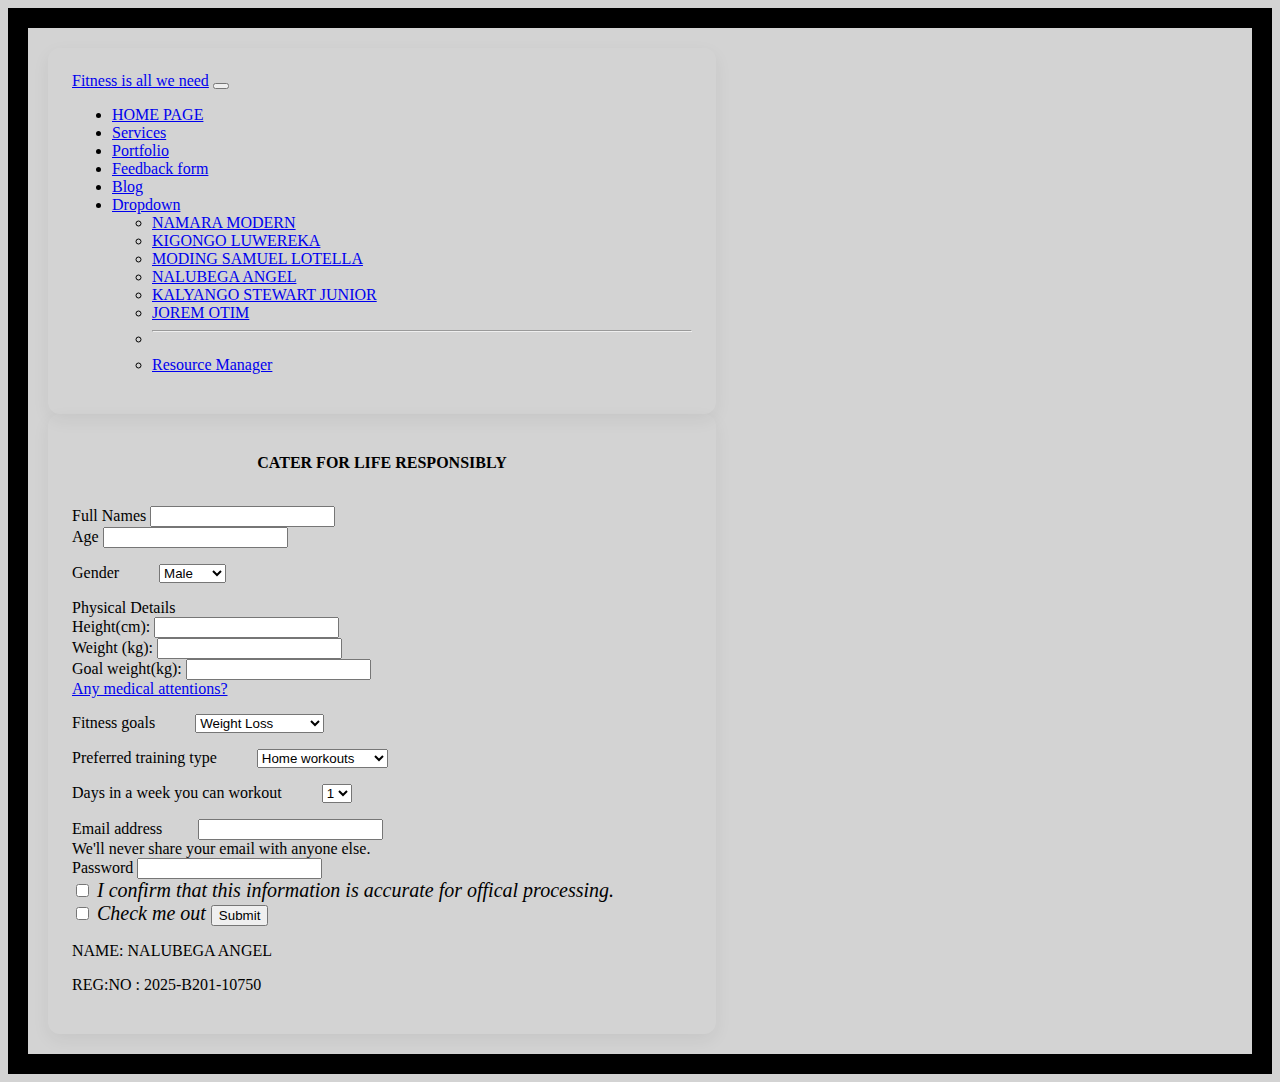
<file: Nalubega.html>
<!doctype html>
<html lang="en">

<head>
    <meta charset="utf-8">
    <meta name="viewport" content="width=device-width, initial-scale=1">
    <title>Bootstrap demo</title>
    <link href="https://cdn.jsdelivr.net/npm/bootstrap@5.3.8/dist/css/bootstrap.min.css" rel="stylesheet"
        integrity="sha384-sRIl4kxILFvY47J16cr9ZwB07vP4J8+LH7qKQnuqkuIAvNWLzeN8tE5YBujZqJLB" crossorigin="anonymous">
<link rel="stylesheet" href="Nalubega.css" >
    </head>

<body>
    <!---nav-->

  <nav class="navbar navbar-expand-lg navbar-dark text-bg-dark fixed-top ">
    <div class="container">
      <a class="navbar-brand active fw-bold" href="Kigongo.html">Fitness is all we need</a>
      <button class="navbar-toggler" type="button" data-bs-toggle="collapse" data-bs-target="#navMenu">
        <span class="navbar-toggler-icon"></span>
      </button>
      <div class="collapse navbar-collapse" id="navMenu">
        <ul class="navbar-nav ms-auto">
          <li class="nav-item active fw-bold"><a class="nav-link"  href="index.html">HOME PAGE</a></li>
          <li class="nav-item active fw-bold"><a class="nav-link" href="services.html">Services</a></li>
          <li class="nav-item active fw-bold"><a class="nav-link" href="portifolio.html">Portfolio</a></li>
          <li class="nav-item active fw-bold"><a class="nav-link" href="Nalubega.html">Feedback form</a></li>
          <li class="nav-item active fw-bold"><a class="nav-link" href="malaika.html">Blog</a></li>
          <li class="nav-item dropdown">
            <a class="nav-link dropdown-toggle" data-bs-toggle="dropdown" href="portifolio.html" role="button"
              aria-expanded="false">Dropdown</a>
            <ul class="dropdown-menu">
              <li><a class="dropdown-item text-danger" href="index.html">NAMARA MODERN</a></li>
              <li><a class="dropdown-item text-success" href="services.html">KIGONGO LUWEREKA</a></li>
              <li><a class="dropdown-item text-success" href="portifolio.html"> MODING SAMUEL LOTELLA</a></li>
              <li><a class="dropdown-item text-success" href="Nalubega.html">NALUBEGA ANGEL</a></li>
              <li><a class="dropdown-item text-success" href="malaika.html">KALYANGO STEWART JUNIOR</a></li>
              <li><a class="dropdown-item text-success" href="JOEL.html">JOREM OTIM</a></li>
              <li>
                <hr class="dropdown-divider">
              </li>
              <li><a class="dropdown-item bg-warning fw-bold" href="About us.html">Resource Manager</a></li>
            </ul>
          </li>
        </ul>
      </div>
    </div>
  </nav>
  <div data-bs-spy="scroll" data-bs-target="#navbar-example2" data-bs-root-margin="0px 0px -40%"
    data-bs-smooth-scroll="true" class="scrollspy-example bg-body-tertiary p-3 rounded-2" tabindex="0">

               
                </form>
            </div>
        </div>
    </nav>
     <!---nv ends---->
    

    <!-----form starts-->
   <div class="container">
    <form>

     <p style="text-align: center;"><b>CATER FOR LIFE RESPONSIBLY</b></p><br>
<div class="mb-3">
            <label for="exampleInputPassword1" class="form-label">Full Names</label>
            <input type="text" class="form-control" id="exampleInputPassword1">
        </div>

<div class="mb-3">
            <label for="exampleInputPassword1" class="form-label">Age</label>
            <input type="text" class="form-control" id="exampleInputPassword1">
        </div>

        <P>Gender &nbsp;&nbsp;&nbsp;&nbsp;&nbsp;&nbsp;&nbsp;&nbsp;
            <select>
                <option>Male</option>
                 <option>Female</option>
            </select>
        </P>
        Physical Details
<div class="mb-3">
            <label for="exampleInputPassword1" class="form-label">Height(cm):</label>
            <input type="text" class="form-control" id="exampleInputPassword1">
        </div>
        <div class="mb-3">
            <label for="exampleInputPassword1" class="form-label">Weight (kg):</label>
            <input type="text" class="form-control" id="exampleInputPassword1">
        </div>
<div class="mb-3">
            <label for="exampleInputPassword1" class="form-label">Goal weight(kg):</label>
            <input type="text" class="form-control" id="exampleInputPassword1">
        </div>

<a href="medi.jpeg" alt="medics">Any medical attentions?</a>


 <P>Fitness goals &nbsp;&nbsp;&nbsp;&nbsp;&nbsp;&nbsp;&nbsp;&nbsp;
            <select>
                <option>Weight Loss</option>
                 <option> Muscle Gain</option>
                  <option> Improve Flexibility</option>
                 <option> Body Toning</option>
                 <option>other</option>
            </select>
        </P>
  <p>Preferred training type &nbsp;&nbsp;&nbsp;&nbsp;&nbsp;&nbsp;&nbsp;&nbsp;
            <select>
                <option>Home workouts</option>
                 <option>Gym workouts</option>
                  <option>Outdoor exercises</option>
            </select>
        </P>
  <p>Days in a week you can workout &nbsp;&nbsp;&nbsp;&nbsp;&nbsp;&nbsp;&nbsp;&nbsp;
            <select>
                <option>1</option>
                 <option>2</option>
                  <option>3</option>
                   <option>4</option>
                    <option>5</option>
                     <option>6</option>
                      <option>7</option>
             </select>
         </p>


  




        <div class="mb-3">
            <label for="exampleInputEmail1" class="form-label">Email address</label>&nbsp;&nbsp;&nbsp;&nbsp;&nbsp;&nbsp;&nbsp;&nbsp;
            <input type="email" class="form-control" id="exampleInputEmail1" aria-describedby="emailHelp">
            <div id="emailHelp" class="form-text">We'll never share your email with anyone else.</div>
        </div>
        <div class="mb-3">
            <label for="exampleInputPassword1" class="form-label">Password</label>
            <input type="password" class="form-control" id="exampleInputPassword1">
        </div>
        <div class="mb-4 form-check">
            <input type="checkbox" class="form-check-input" id="exampleCheck1">
            <label class="form-check-label" for="exampleCheck1">I confirm that this information is accurate for offical processing.</label>
        </div>
        <div class="mb-4 form-check" style="align-items: center;">
            <input type="checkbox" class="form-check-input" id="exampleCheck1">
            <label class="form-check-label" for="exampleCheck1">Check me out</label>
        <button type="submit" href="index.html" class="btn btn-primary">Submit</button>
        </div>
       
    </form>
       
  
       <FOOTER>
  <p>NAME: NALUBEGA ANGEL</p>
<p>REG:NO : 2025-B201-10750</p>
       </FOOTER>
   

  
    <script src="https://cdn.jsdelivr.net/npm/bootstrap@5.3.8/dist/js/bootstrap.bundle.min.js"
        integrity="sha384-FKyoEForCGlyvwx9Hj09JcYn3nv7wiPVlz7YYwJrWVcXK/BmnVDxM+D2scQbITxI"
        crossorigin="anonymous"></script>
        </div>
</body>
<script src="nalubega.js" ></script>

</html>
</file>
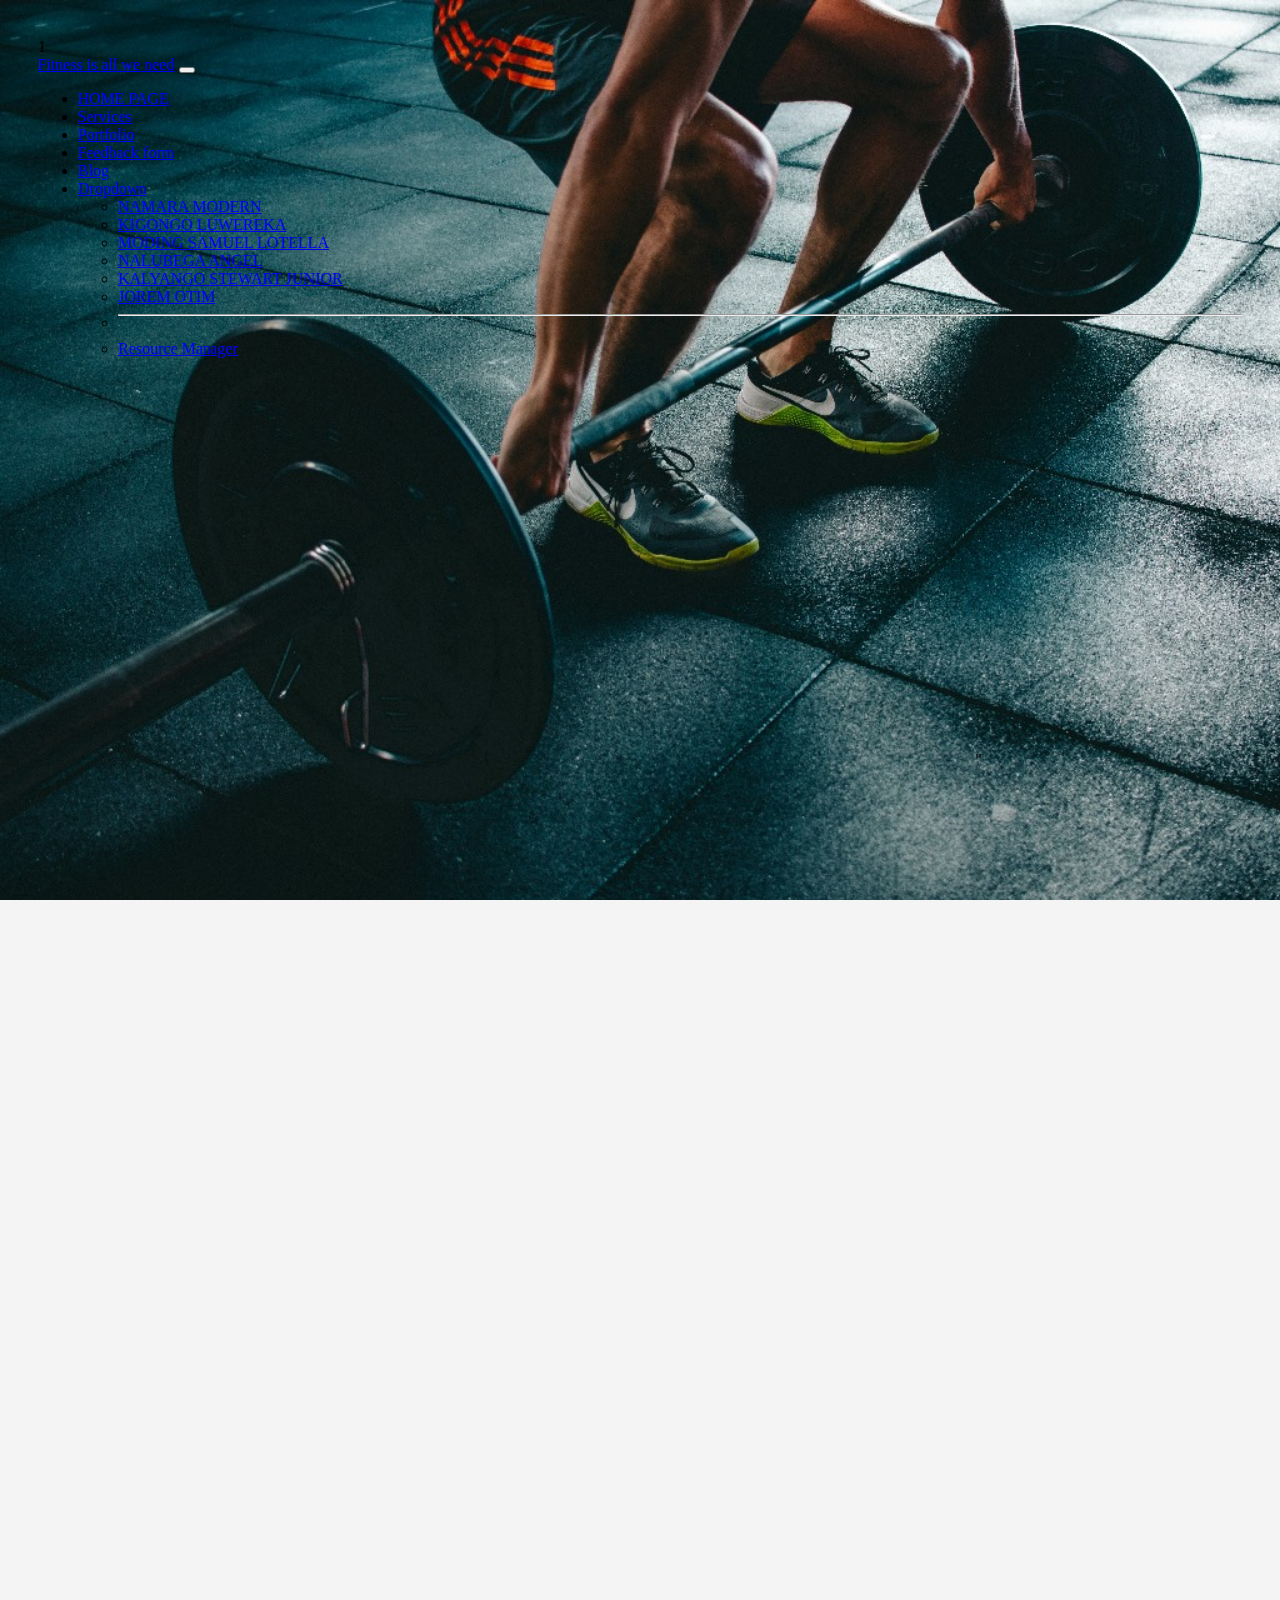
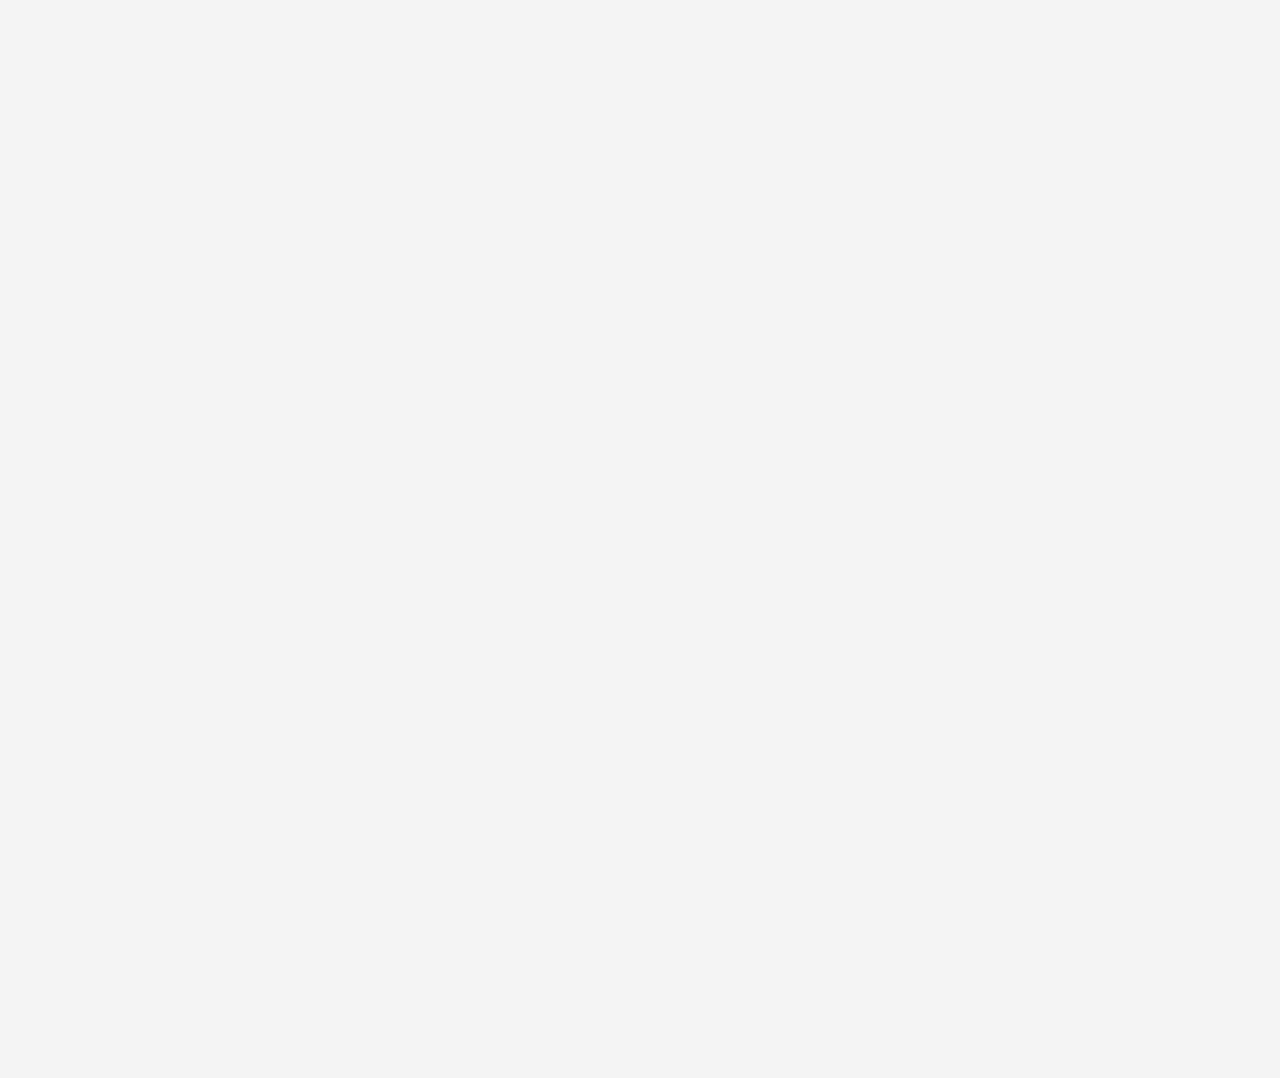
<file: portifolio.html>
1<!doctype html>
<html lang="en">

<head>
  <meta charset="utf-8">
  <meta name="viewport" content="width=device-width, initial-scale=1">
  <title>Portfolio </title>
  <link href="https://cdn.jsdelivr.net/npm/bootstrap@5.3.8/dist/css/bootstrap.min.css" rel="stylesheet"
    integrity="sha384-sRIl4kxILFvY47J16cr9ZwB07vP4J8+LH7qKQnuqkuIAvNWLzeN8tE5YBujZqJLB" crossorigin="anonymous">
  <style>body {
    background: #f4f4f4;
    padding: 30px;
    background-image: url(IMG-20251116-WA0012.jpg);    
    background-repeat: no-repeat;
  background-size: cover;
  background-attachment: fixed;}
  .my-transparent-background-div {
  background-color: rgba(255, 0, 0, 0.5); 
}</style>
   

  
</head>
  

<body>
  <nav class="navbar navbar-expand-lg navbar-dark text-bg-dark fixed-top ">
    <div class="container">
      <a class="navbar-brand active fw-bold" href="Kigongo.html">Fitness is all we need</a>
      <button class="navbar-toggler" type="button" data-bs-toggle="collapse" data-bs-target="#navMenu">
        <span class="navbar-toggler-icon"></span>
      </button>
      <div class="collapse navbar-collapse" id="navMenu">
        <ul class="navbar-nav ms-auto">
          <li class="nav-item active fw-bold"><a class="nav-link" id="home" href="index.html">HOME PAGE</a></li>
          <li class="nav-item active fw-bold"><a class="nav-link" href="services.html">Services</a></li>
          <li class="nav-item active fw-bold"><a class="nav-link" href="portifolio.html">Portfolio</a></li>
          <li class="nav-item active fw-bold"><a class="nav-link" href="Nalubega.html">Feedback form</a></li>
          <li class="nav-item active fw-bold"><a class="nav-link" href="malaika.html">Blog</a></li>
          <li class="nav-item dropdown">
            <a class="nav-link dropdown-toggle" data-bs-toggle="dropdown" href="portifolio.html" role="button"
              aria-expanded="false">Dropdown</a>
            <ul class="dropdown-menu">
              <li><a class="dropdown-item text-danger" href="index.html">NAMARA MODERN</a></li>
              <li><a class="dropdown-item text-success" href="services.html">KIGONGO LUWEREKA</a></li>
              <li><a class="dropdown-item text-success" href="portifolio.html"> MODING SAMUEL LOTELLA</a></li>
              <li><a class="dropdown-item text-success" href="Nalubega.html">NALUBEGA ANGEL</a></li>
              <li><a class="dropdown-item text-success" href="malaika.html">KALYANGO STEWART JUNIOR</a></li>
              <li><a class="dropdown-item text-success" href="JOEL.html">JOREM OTIM</a></li>
              <li>
                <hr class="dropdown-divider">
              </li>
              <li><a class="dropdown-item bg-warning fw-bold" href="About us.html">Resource Manager</a></li>
            </ul>
          </li>
        </ul>
      </div>
    </div>
  </nav>
  <div data-bs-spy="scroll" data-bs-target="#navbar-example2" data-bs-root-margin="0px 0px -40%"
    data-bs-smooth-scroll="true" class="scrollspy-example bg-body-tertiary p-3 rounded-2" tabindex="0">

<p></p>
 
        
            
          <div style="text-align:center;"><p></p><iframe width="677" height="391" src="https://www.youtube.com/embed/Klb4nVlRrtI" title="15 Habits To Level Up Your Health &amp; Fitness" frameborder="0" allow="accelerometer; autoplay; clipboard-write; encrypted-media; gyroscope; picture-in-picture; web-share" referrerpolicy="strict-origin-when-cross-origin" allowfullscreen></iframe>"
        <p></p>
          <iframe width="677" height="391" src="https://www.youtube.com/embed/MlKcCxaClIg" title="Walk Yourself Healthy! - a YouTube Fitness Show | Episode 2 | Walk at Home" frameborder="0" allow="accelerometer; autoplay; clipboard-write; encrypted-media; gyroscope; picture-in-picture; web-share" referrerpolicy="strict-origin-when-cross-origin" allowfullscreen></iframe>
          <p></p>
        <iframe width="677" height="391" src="https://www.youtube.com/embed/dkZO5hZliSY" title="Walk Yourself Healthy! - a YouTube Fitness Show | Episode 3 | Walk at Home" frameborder="0" allow="accelerometer; autoplay; clipboard-write; encrypted-media; gyroscope; picture-in-picture; web-share" referrerpolicy="strict-origin-when-cross-origin" allowfullscreen></iframe>
            <p></p>
         <iframe width="677" height="391" src="https://www.youtube.com/embed/2T0W9ALN0Hc" title="Walk Yourself Healthy! - a YouTube Fitness Show | Episode 4 | Walk at Home" frameborder="0" allow="accelerometer; autoplay; clipboard-write; encrypted-media; gyroscope; picture-in-picture; web-share" referrerpolicy="strict-origin-when-cross-origin" allowfullscreen></iframe>
         <p></p>
            <iframe width="1128" height="634" src="https://www.youtube.com/embed/hiThw9qFQ6U" title="McGovern Medical Minute: Best Exercises for Overall Health and Fitness" frameborder="0" allow="accelerometer; autoplay; clipboard-write; encrypted-media; gyroscope; picture-in-picture; web-share" referrerpolicy="strict-origin-when-cross-origin" allowfullscreen></iframe> </div> 
     
   
  <script src="https://cdn.jsdelivr.net/npm/bootstrap@5.3.8/dist/js/bootstrap.bundle.min.js"
      integrity="sha384-FKyoEForCGlyvwx9Hj09JcYn3nv7wiPVlz7YYwJrWVcXK/BmnVDxM+D2scQbITxI"
      crossorigin="anonymous"></script>
</body>


</html>
</file>
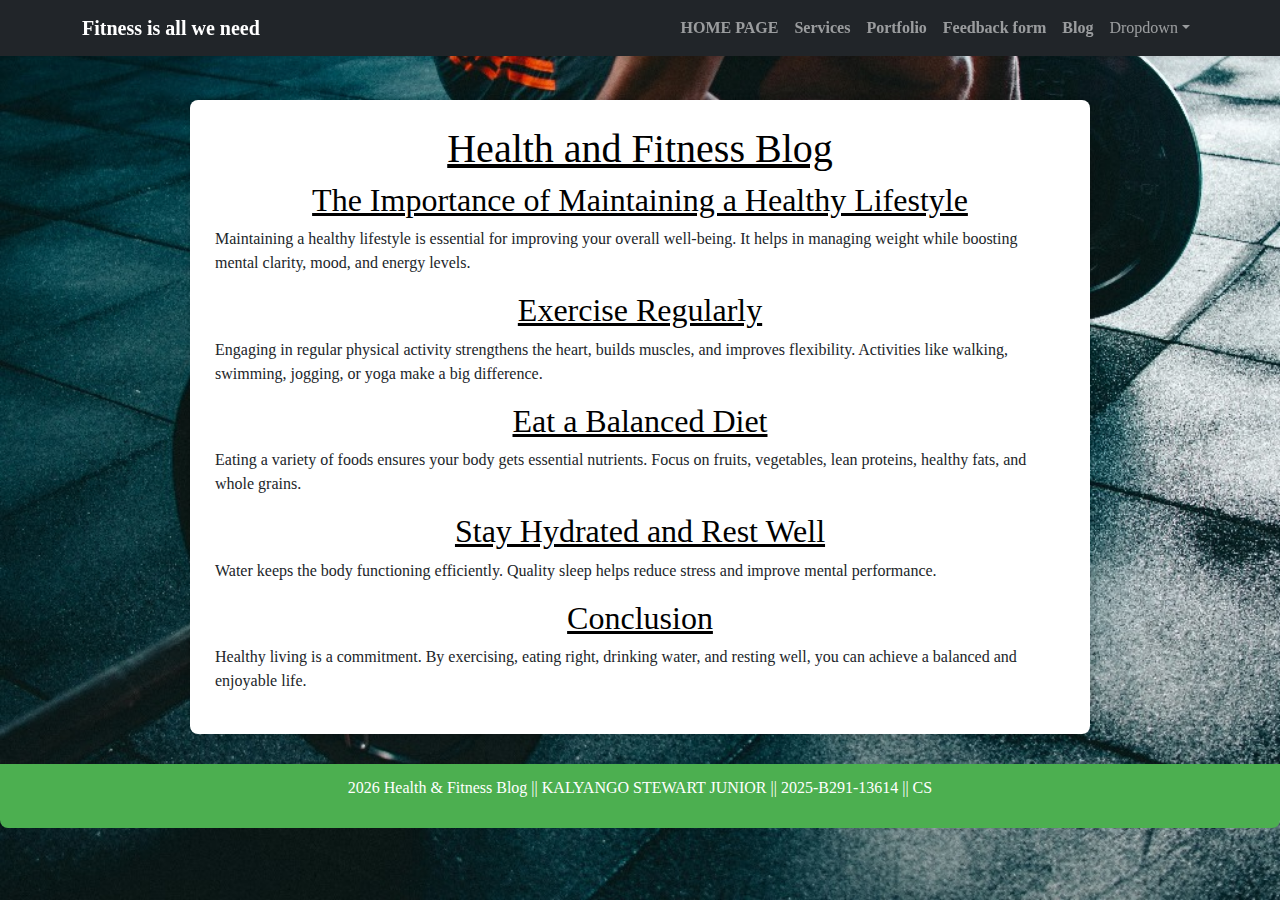
<file: readmore.html>
<!doctype html>
<html lang="en">

<head>
  <meta charset="utf-8">
  <meta name="viewport" content="width=device-width, initial-scale=1">
  <title>Health and Fitness Blog</title>

  <link href="https://cdn.jsdelivr.net/npm/bootstrap@5.3.8/dist/css/bootstrap.min.css" rel="stylesheet">

  <style>
    body {
        margin: 0;
        padding: 0;
        background-image: url(IMG-20251116-WA0012.jpg);
        background-size: cover;
        background-repeat: no-repeat;
        background-attachment: fixed;
        font-family: 'Times New Roman', Times, serif;
    }

    .content-container {
        max-width: 900px;
        margin: 100px auto 30px auto; /* pushes body below navbar */
        background: white;
        padding: 25px;
        box-shadow: 0 0 10px rgba(0,0,0,0.2);
        border-radius: 8px;
    }

    h1, h2 {
        text-align: center;
        color: black;
    }

    .footer {
        text-align: center;
        padding: 12px;
        background: #4CAF50;
        color: white;
        border-radius: 0 0 8px 8px;
        margin-top: 20px;
    }
  </style>
</head>

<body>

 
  <nav class="navbar navbar-expand-lg navbar-dark bg-dark fixed-top shadow-sm">
    <div class="container">
      <a class="navbar-brand fw-bold" href="Kigongo.html">Fitness is all we need</a>

      <button class="navbar-toggler" type="button" data-bs-toggle="collapse" data-bs-target="#navMenu">
        <span class="navbar-toggler-icon"></span>
      </button>

      <div class="collapse navbar-collapse" id="navMenu">
        <ul class="navbar-nav ms-auto">
          <li class="nav-item fw-bold"><a class="nav-link" href="index.html">HOME PAGE</a></li>
          <li class="nav-item fw-bold"><a class="nav-link" href="services.html">Services</a></li>
          <li class="nav-item fw-bold"><a class="nav-link" href="portifolio.html">Portfolio</a></li>
          <li class="nav-item fw-bold"><a class="nav-link" href="Nalubega.html">Feedback form</a></li>
          <li class="nav-item fw-bold"><a class="nav-link" href="malaika.html">Blog</a></li>

          <li class="nav-item dropdown">
            <a class="nav-link dropdown-toggle" data-bs-toggle="dropdown" href="#" role="button">Dropdown</a>
            <ul class="dropdown-menu">
              <li><a class="dropdown-item text-danger" href="index.html">NAMARA MODERN</a></li>
              <li><a class="dropdown-item text-success" href="services.html">KIGONGO LUWEREKA</a></li>
              <li><a class="dropdown-item text-success" href="portifolio.html">MODING SAMUEL LOTELLA</a></li>
              <li><a class="dropdown-item text-success" href="Nalubega.html">NALUBEGA ANGEL</a></li>
              <li><a class="dropdown-item text-success" href="malaika.html">KALYANGO STEWART JUNIOR</a></li>
              <li><a class="dropdown-item text-success" href="JOEL.html">JOREM OTIM</a></li>
              <li><hr class="dropdown-divider"></li>
              <li><a class="dropdown-item bg-warning fw-bold" href="About us.html">Resource Manager</a></li>
            </ul>
          </li>

        </ul>
      </div>
    </div>
  </nav>





  <div class="content-container">

      <h1><u>Health and Fitness Blog</u></h1>

      <h2><u>The Importance of Maintaining a Healthy Lifestyle</u></h2>
      <p>Maintaining a healthy lifestyle is essential for improving your overall well-being. It helps in managing weight while boosting mental clarity, mood, and energy levels.</p>

      <h2><u>Exercise Regularly</u></h2>
      <p>Engaging in regular physical activity strengthens the heart, builds muscles, and improves flexibility. Activities like walking, swimming, jogging, or yoga make a big difference.</p>

      <h2><u>Eat a Balanced Diet</u></h2>
      <p>Eating a variety of foods ensures your body gets essential nutrients. Focus on fruits, vegetables, lean proteins, healthy fats, and whole grains.</p>

      <h2><u>Stay Hydrated and Rest Well</u></h2>
      <p>Water keeps the body functioning efficiently. Quality sleep helps reduce stress and improve mental performance.</p>

      <h2><u>Conclusion</u></h2>
      <p>Healthy living is a commitment. By exercising, eating right, drinking water, and resting well, you can achieve a balanced and enjoyable life.</p>

  </div>




  
  <div class="footer">
      <p><span id="autoYear"></span> Health & Fitness Blog || KALYANGO STEWART JUNIOR || 2025-B291-13614 || CS</p>
  </div>




 
  <script>
    document.addEventListener("DOMContentLoaded", () => {
        document.getElementById("autoYear").textContent = new Date().getFullYear();
    });
  </script>


  <script src="https://cdn.jsdelivr.net/npm/bootstrap@5.3.8/dist/js/bootstrap.bundle.min.js"></script>

</body>
</html>
</file>
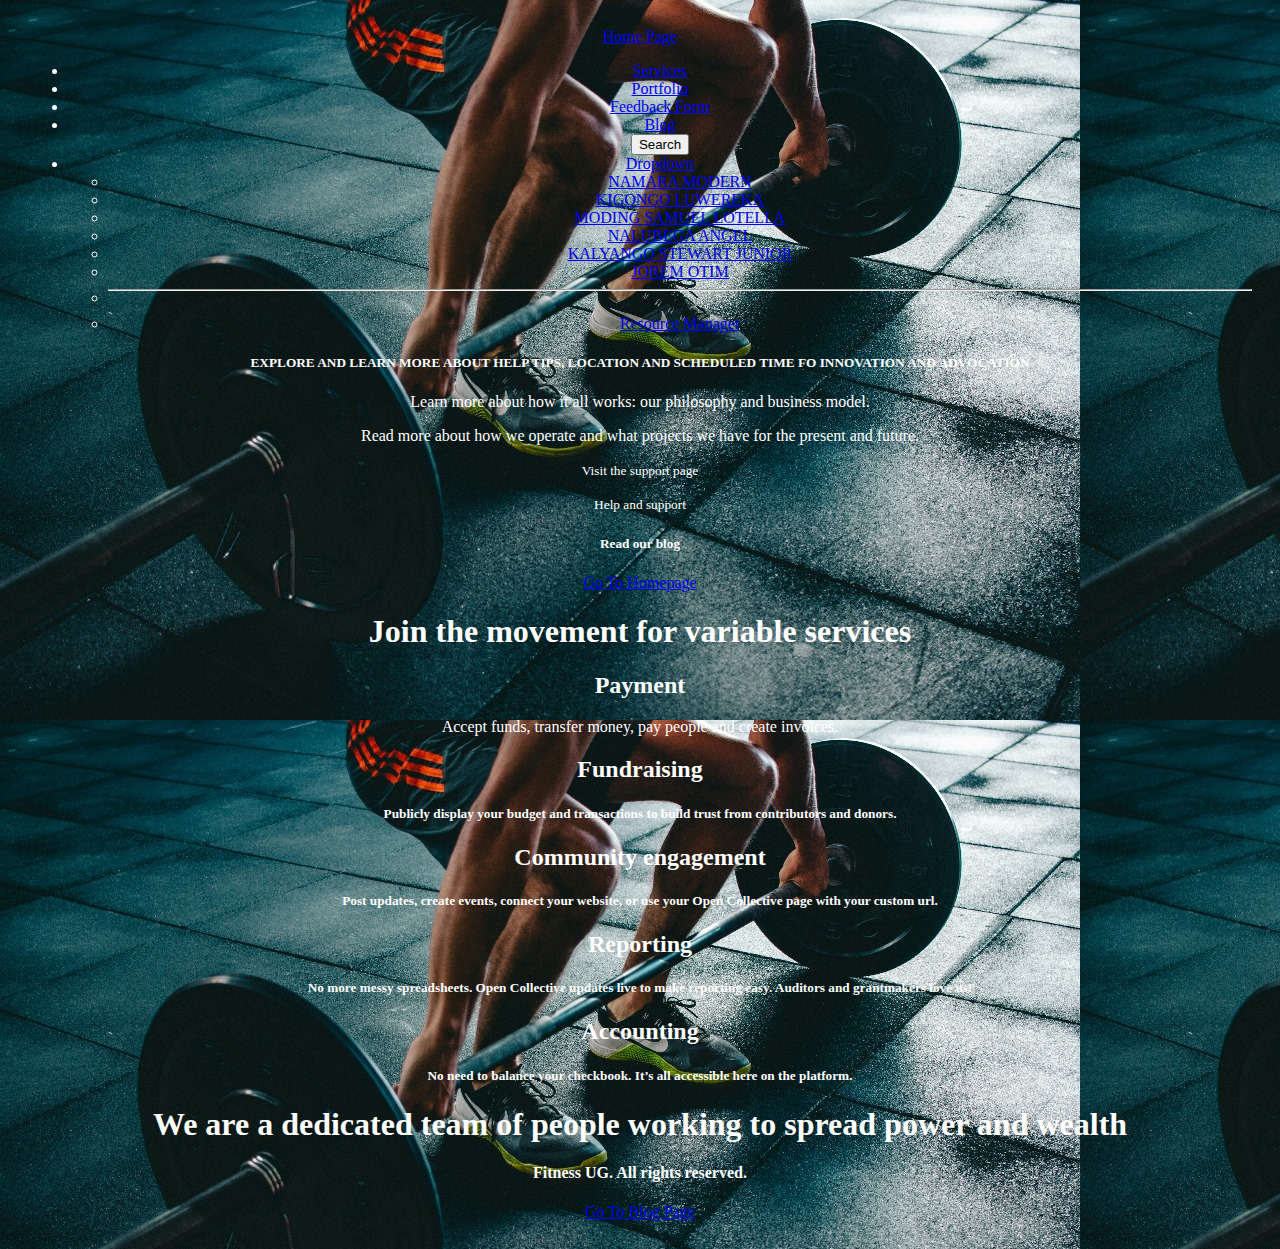
<file: services.html>
<!doctype html>
<html lang="en">
  <head>
    <meta charset="utf-8">
    <meta name="viewport" content="width=device-width, initial-scale=1">
    <title>Bootstrap demo</title>
    <link href="https://cdn.jsdelivr.net/npm/bootstrap@5.3.8/dist/css/bootstrap.min.css" rel="stylesheet" integrity="sha384-sRIl4kxILFvY47J16cr9ZwB07vP4J8+LH7qKQnuqkuIAvNWLzeN8tE5YBujZqJLB" crossorigin="anonymous">
  </head>
  <link rel="stylesheet" href="FORM.html">
   <link rel="stylesheet" href="Services.css">
  <body>

    <!----nav begins-->
  <nav id="navbar-example2" class="navbar text-danger px-3 mb-3 bg-warning  fixed-top ">
    <a class="nav-link" href="index.html">Home Page</a>
    <ul class="nav nav-pills">
      <li class="nav-item">
        <a class="nav-link " href="services.html">Services</a>
      </li>
      <li class="nav-item">
        <a class="nav-link" href="portifolio.html">Portfolio</a>
      </li>
      <li class="nav-item">
        <a class="nav-link" href="Nalubega.html">Feedback Form</a>
      </li>
      <li class="nav-item">
        <a class="nav-link text-danger" href="malaika.html">Blog</a>

      </li>
      <button class="btn btn-outline-success" type="submit">Search</button>
        <li class="nav-item dropdown">
            <a class="nav-link dropdown-toggle" data-bs-toggle="dropdown" href="portifolio.html" role="button"
              aria-expanded="false">Dropdown</a>
            <ul class="dropdown-menu">
              <li><a class="dropdown-item text-danger" href="index.html">NAMARA MODERN</a></li>
              <li><a class="dropdown-item text-success" href="services.html">KIGONGO LUWEREKA</a></li>
              <li><a class="dropdown-item text-success" href="portifolio.html"> MODING SAMUEL LOTELLA</a></li>
              <li><a class="dropdown-item text-success" href="Nalubega.html">NALUBEGA ANGEL</a></li>
              <li><a class="dropdown-item text-success" href="malaika.html">KALYANGO STEWART JUNIOR</a></li>
              <li><a class="dropdown-item text-success" href="JOEL.html">JOREM OTIM</a></li>
              <li>
                <hr class="dropdown-divider">
              </li>
              <li><a class="dropdown-item bg-warning fw-bold" href="About us.html">Resource Manager</a></li>
            </ul>
  </nav>
  <div data-bs-spy="scroll" data-bs-target="#navbar-example2" data-bs-root-margin="0px 0px -40%"
    data-bs-smooth-scroll="true" class="scrollspy-example bg-body-tertiary p-3 rounded-2" tabindex="0">


    <!---nav endss----->
    <!---begin service-->
   <div class="card text-bg-dark">
  <div class="card-img-overlay">
    <h5 class="card-title text-dark">EXPLORE AND LEARN MORE ABOUT HELP TIPS, LOCATION AND SCHEDULED TIME FO INNOVATION AND ADVOCATION</h5>
    <p class="card-text">Learn more about how it all works: our philosophy and business model.</p>
   <p class="card-text">Read more about how we operate and what projects we have for the present and future.</p>
    <p class="card-text"><small>Visit the support page</small></p>
    <p class="card-text"><small>Help and support</small></p>
    <h5 class="card-title">Read our blog</h5>
    <a class="btn btn-success btn-lg" href="index.html">Go To Homepage</a>
    <h1 class="card-title text-dark">Join the movement for variable services</h1>
    <h2 class="card-title text-danger">Payment</h2>
    <p class="card-link">Accept funds, transfer money, pay people and create invoices.</p>
    <h2 class="card-title text-danger">Fundraising</h2>
    <h5 class="card-title">Publicly display your budget and transactions to build trust from contributors and donors.</h5>
    <h2 class="card-title text-danger">Community engagement</h2>
    <h5 class="card-title">Post updates, create events, connect your website, or use your Open Collective page with your custom url.</h5>
    <h2 class="card-title text-danger">Reporting</h2>
    <h5 class="card-title">No more messy spreadsheets. Open Collective updates live to make reporting easy. Auditors and grantmakers love us!</h5>
    <h2 class="card-title text-danger">Accounting</h2>
    <h5 class="card-title">No need to balance your checkbook. It’s all accessible here on the platform.</h5>
    <h1 class="card-link text-dark">We are a dedicated team of people working to spread power and wealth</h2>
   <h4 class="card-title text-success">Fitness UG. All rights reserved.</h4>
   
     <a class="btn btn-warning btn-lg" href="malaika.html">Go To Blog Page</a>
  </div>
</div>
  <!---end service-->
    <script src="https://cdn.jsdelivr.net/npm/bootstrap@5.3.8/dist/js/bootstrap.bundle.min.js" integrity="sha384-FKyoEForCGlyvwx9Hj09JcYn3nv7wiPVlz7YYwJrWVcXK/BmnVDxM+D2scQbITxI" crossorigin="anonymous"></script>
  </body>
</html>
</file>
<file: boot.css>
body{
  background-image: url(IMG-20251116-WA0012.jpg);
    border-radius: 0px;
    padding: 4%;
    border: 10px solid;
    text-align: center;
    margin: 0px;
    font-family: 'Times New Roman', Times, serif;
    background-repeat: no-repeat;
  background-size: cover;
  background-attachment: fixed;

}
.card-group{
    justify-content: space-between;
    padding: 0px;
    display: flex;
    flex-direction: row;
    margin: 8px;
}
/* .btn{
    font-size: 40px;
    color: red;
    font-style: italic;
    font-weight: bold;
    text-align: center;
    display: flex;
} */
.col-md-4{
     width: 100px;
      height:200px;
}
.card{
     border: 4px solid;
     display: flex;
     padding: 0px;
     gap: 100px;
     margin: 0px;
     text-align: center;
}
.card-group{
     border: 4px solid;
     display: flex;
     padding: 0px;
     gap: 100px;
     margin: 0px;
     text-align: center;

    
}
.card-link{
      width: 100px;
      height:500px;
      justify-content: space-between;

}
.ghyt{
    text-align: center;
    font-size: 50px;
    font-style: italic;
}
.title{
    text-align: center;
    font-weight: 80px;
    font-style: oblique;
}
.container{
     margin: 0px;
     width: 50%;
     display: flex;
     flex-wrap: wrap;
}
.container1{
    color: palevioletred;
}
.container3 {
   background-color: greenyellow;
}
.container0{
    background-color: deeppink;

}
.build{
    border: 5px; 
    border-radius: 10px solid black ;
    display: flex;
    justify-content: center;
}
.footer{
    background-color: darkslategray;
}
.nav-link:hover{
    background-color: rgb(83, 105, 231);
    box-shadow: 0 12px 25px;
    transform: translateX(-5px);
}
.img:hover{
    background-color: rgb(198, 236, 147);
    box-shadow: 0 12px 25px;
    transform: translateX(-5px);
}
</file>
<file: About us.css>
.card-footer{
    text-align: center;
    color: deeppink;

}
.container{
      max-width:620px;
      margin:0 auto;
      background:#fff;
      padding:1.5rem;
      border-radius:12px;
      box-shadow:0 6px 18px rgba(2,6,23,0.06);
</file>
<file: booting.css>
.body{
    text-align: center;
    padding: 50px;
    display: flex;
    flex-direction: row;
    font-family: 'Times New Roman', Times, serif;
}
</file>
<file: Nalubega.css>
body{
    background-color: lightgray;
    padding: 20px;
    border-radius: 8px solid;
     border: 20px solid ;
     color: black;
     font-family: 'Times New Roman', Times, serif;
}

.mb-4 {
    font-size: 50px;
    font-style: italic;
}
.mb-4{
    font-size: 20px;
    font-style: italic;
    
}



.btn34{
    font-size: 50px;
    font-style: italic;
    text-align: center;
}


.moving{
    width: 100px;
    height: 50px;

}

.container{
      max-width:620px;
      padding:1.5rem;
      border-radius:12px;
      box-shadow:0 6px 18px rgba(2,6,23,0.06);
}
</file>
<file: Services.css>
body{

    padding: 20px;
    color: white;
     background-image: url(IMG-20251116-WA0012.jpg);
     text-align: center;
    font-family: 'Times New Roman', Times, serif;
}
</file>
<file: joel.css>
/* ========================================= */
/* VARIABLES & RESET (CRITICAL FIX) */
/* ========================================= */
:root {
    --pink: pink;
    --orange: orange;
    --green: green;
    --radius: 12px;
    --max-width: 1200px;
    --gap: 1.5rem;
    --shadow: 0 4px 8px rgba(0, 0, 0, 0.1); 
}

/* Reset for consistent box model and font */
*{box-sizing:border-box;margin:0;padding:0;font-family:system-ui, sans-serif;}

/* Base body padding from previous inline style */
body{padding:2rem 1rem;color:black;} 
h2{text-align:center;margin-bottom:2rem;color:lightgreen;font-size:1.8rem;}

/* ========================================= */
/* POSTS SECTION LAYOUT (CRITICAL FIX) */
/* ========================================= */
.posts{
    display:flex;
    flex-wrap:wrap;
    gap:var(--gap);
    justify-content:center;
    max-width:var(--max-width);
    margin:auto;
}

/* ========================================= */
/* CARD CONTENT STYLES (CRITICAL FIX) */
/* ========================================= */
.badge{
    background:black;
    color:white;
    display:inline-block;
    padding:.25rem .6rem;
    font-size:.7rem;
    border-radius:4px;
    margin:1rem 1rem 0;
    position: absolute; /* Added for slider image overlay */
    z-index: 10;
    top: 1rem;
    left: 1rem;
}

.content{padding:1rem 1rem 0;flex:1;}
.content h3{margin-bottom:.5rem;font-size:1.1rem;}
.content p{font-size:.9rem;line-height:1.4;color:grey;}

.footer{
    display:flex;
    justify-content:space-between;
    align-items:center;
    padding:.75rem 1rem;
    font-size:.8rem;
    font-weight:600;
}
.footer.pink{background:var(--pink);}
.footer.orange{background:var(--orange);}
.footer.green{background:var(--green);}

/* Media query from previous inline style */
@media(min-width:600px){.card{flex:1 1 30%;}}/* ========================================= */
/* BASE & GLOBAL STYLES */
/* ========================================= */
body {
    /* Consolidated background properties */
    background-image: url(bkg.jpg);
    background-repeat: no-repeat;
    background-size: cover;
    background-attachment: fixed;
    
    border-radius: 0px; /* Redundant if no rounding is intended, but kept as in original */
    border: 10px solid;
    padding: 4%;
    margin: 0px;
    text-align: center;
    font-family: 'Times New Roman', Times, serif;
}

/* ========================================= */
/* TYPOGRAPHY */
/* ========================================= */
.ghyt {
    text-align: center;
    font-size: 50px; 
    font-style: italic;
}

.title {
    text-align: center;
    /* font-weight: 80px is invalid. It should be a unitless number (e.g., 800) or a keyword. */
    /* Assuming you meant a heavy weight, changed to 800 */
    font-weight: 800; 
    font-style: oblique;
}

/* ========================================= */
/* LAYOUT & CONTAINERS */
/* ========================================= */
.container {
    margin: 0px;
    width: 50%; 
    display: flex;
    flex-wrap: wrap;
}

.card-group {
    display: flex;
    flex-direction: row;
    justify-content: space-between;
    text-align: center;
    
    /* Removed padding: 0px and margin: 8px from original and put them here */
    padding: 0px; 
    margin: 8px;
    
    border: 4px solid;
    gap: 100px; 
}

/* Specific background colors - Kept as is */
.container0 {
    background-color: deeppink;
}
.container1 {
    color: palevioletred;
}
.container3 {
    background-color: greenyellow;
}

.build {
    /* Corrected border syntax, assuming you wanted a solid black border */
    border: 5px solid black; 
    border-radius: 10px; 
    display: flex;
    justify-content: center;
}

/* ... (Existing styles above this section) ... */

/* ========================================= */
/* CARD STYLES */
/* ========================================= */
.card {
    /* Keep all your existing card styles like flex, box-shadow, etc. */
    flex: 1 1 280px; 
    /* ... (other card styles) ... */
    position: relative; 
    overflow: hidden; /* This is essential to hide the off-screen images */
}

/* ========================================= */
/* SLIDING TRACK STYLES */
/* ========================================= */
.slider-wrapper {
    display: flex; /* CRITICAL: Lays all images out in a single row */
    width: 100%; 
    height: 180px; 
    transition: transform 0.5s ease-in-out; /* Smooth slide animation */
}

/* ========================================= */
/* IMAGE ITEM STYLES */
/* ========================================= */
.card img {
    width: 100%;
    height: 180px;
    object-fit: cover;
    
    /* CRITICAL: Prevents images from shrinking inside the flex row */
    flex-shrink: 0; 

    /* Ensure no residual absolute positioning or opacity */
    position: static; 
    opacity: 1; 
}

/* ========================================= */
/* NAVIGATION BAR */
/* ========================================= */
.navbar {
    display: flex;
    justify-content: space-between;
    align-items: center;
    min-height: 50px; 
    padding: 1rem;
}

.nav-pills {
    display: flex;
    flex-wrap: nowrap;
    align-items: center;
    list-style: none;
    margin: 0;
    padding: 0;
}

.nav-item {
    margin: 0 0.5rem;
}

/* ========================================= */
/* MEDIA QUERIES (RESPONSIVENESS) */
/* ========================================= */

/* --- Tablet/Small Desktop Breakpoint --- */
@media (max-width: 992px) {
    .nav-pills {
        flex-wrap: wrap;
        justify-content: center;
        margin-top: 0.5rem;
    }
    
    .nav-item, 
    .nav-pills > .btn {
        margin: 0.5rem 0.5rem;
    }
}

/* --- Mobile Breakpoint (768px and below) --- */
@media (max-width: 768px) {
    /* Layout Overrides */
    .card-group {
        flex-direction: column;
        gap: 20px; 
        border: none; 
        margin: 0;
    }

    .col-md-4,
    .card-link,
    .container {
        width: 100%; 
        height: auto;
        margin-bottom: 20px; 
    }

    body {
        padding: 2%; 
        border: 5px solid; /* Reduced border for smaller screens */
    }

    /* Typography Overrides */
    .ghyt {
        font-size: 30px;
    }

    /* Navbar Overrides */
    .navbar {
        flex-direction: column;
        align-items: flex-start; 
        position: static !important; /* Ensure navbar is not fixed/sticky */
        padding-top: 1rem;
    }

    .navbar > .nav-link:first-child {
        width: 100%;
        margin-bottom: 1rem;
        border-bottom: 1px solid rgba(0, 0, 0, 0.1);
        padding-bottom: 1rem;
    }

    .nav-pills {
        flex-direction: column; 
        width: 100%;
        gap: 0; 
    }

    .nav-item {
        width: 100%; 
        margin: 0;
        border-bottom: 1px solid rgba(0, 0, 0, 0.1); 
    }

    .nav-link, 
    .nav-pills > .btn {
        width: 100%;
        text-align: left;
        padding: 0.75rem 1rem;
        box-sizing: border-box;
        margin-left: 0;
        border-radius: 0;
    }
    
    .dropdown-menu {
        position: static !important; 
        width: 100%;
        border: none;
        box-shadow: none;
        padding: 0;
    }
    .dropdown-menu li > a {
        padding-left: 2rem; 
    }
}

/* --- Small Mobile Breakpoint (480px and below) --- */
@media (max-width: 480px) {
    .ghyt {
        font-size: 24px;
    }
    .title {
        font-size: 1.2em;
    }
}
</file>
